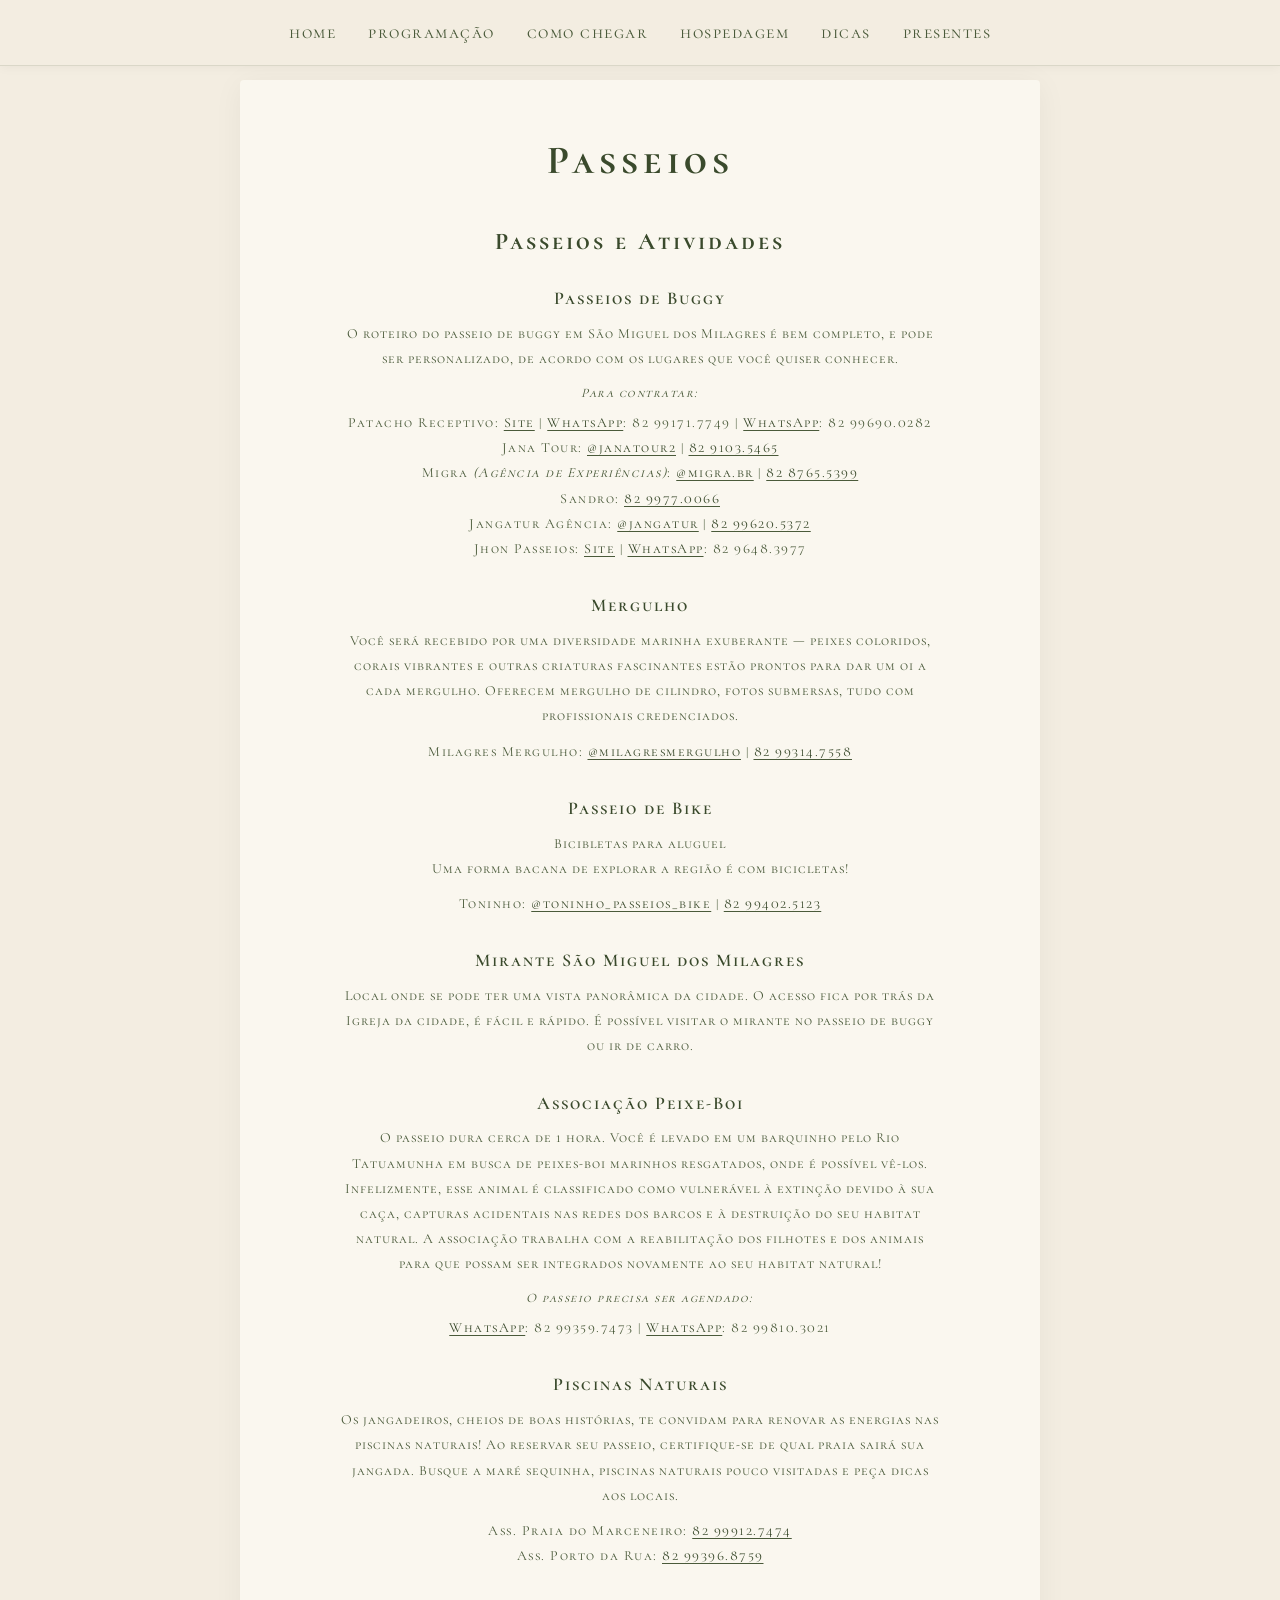
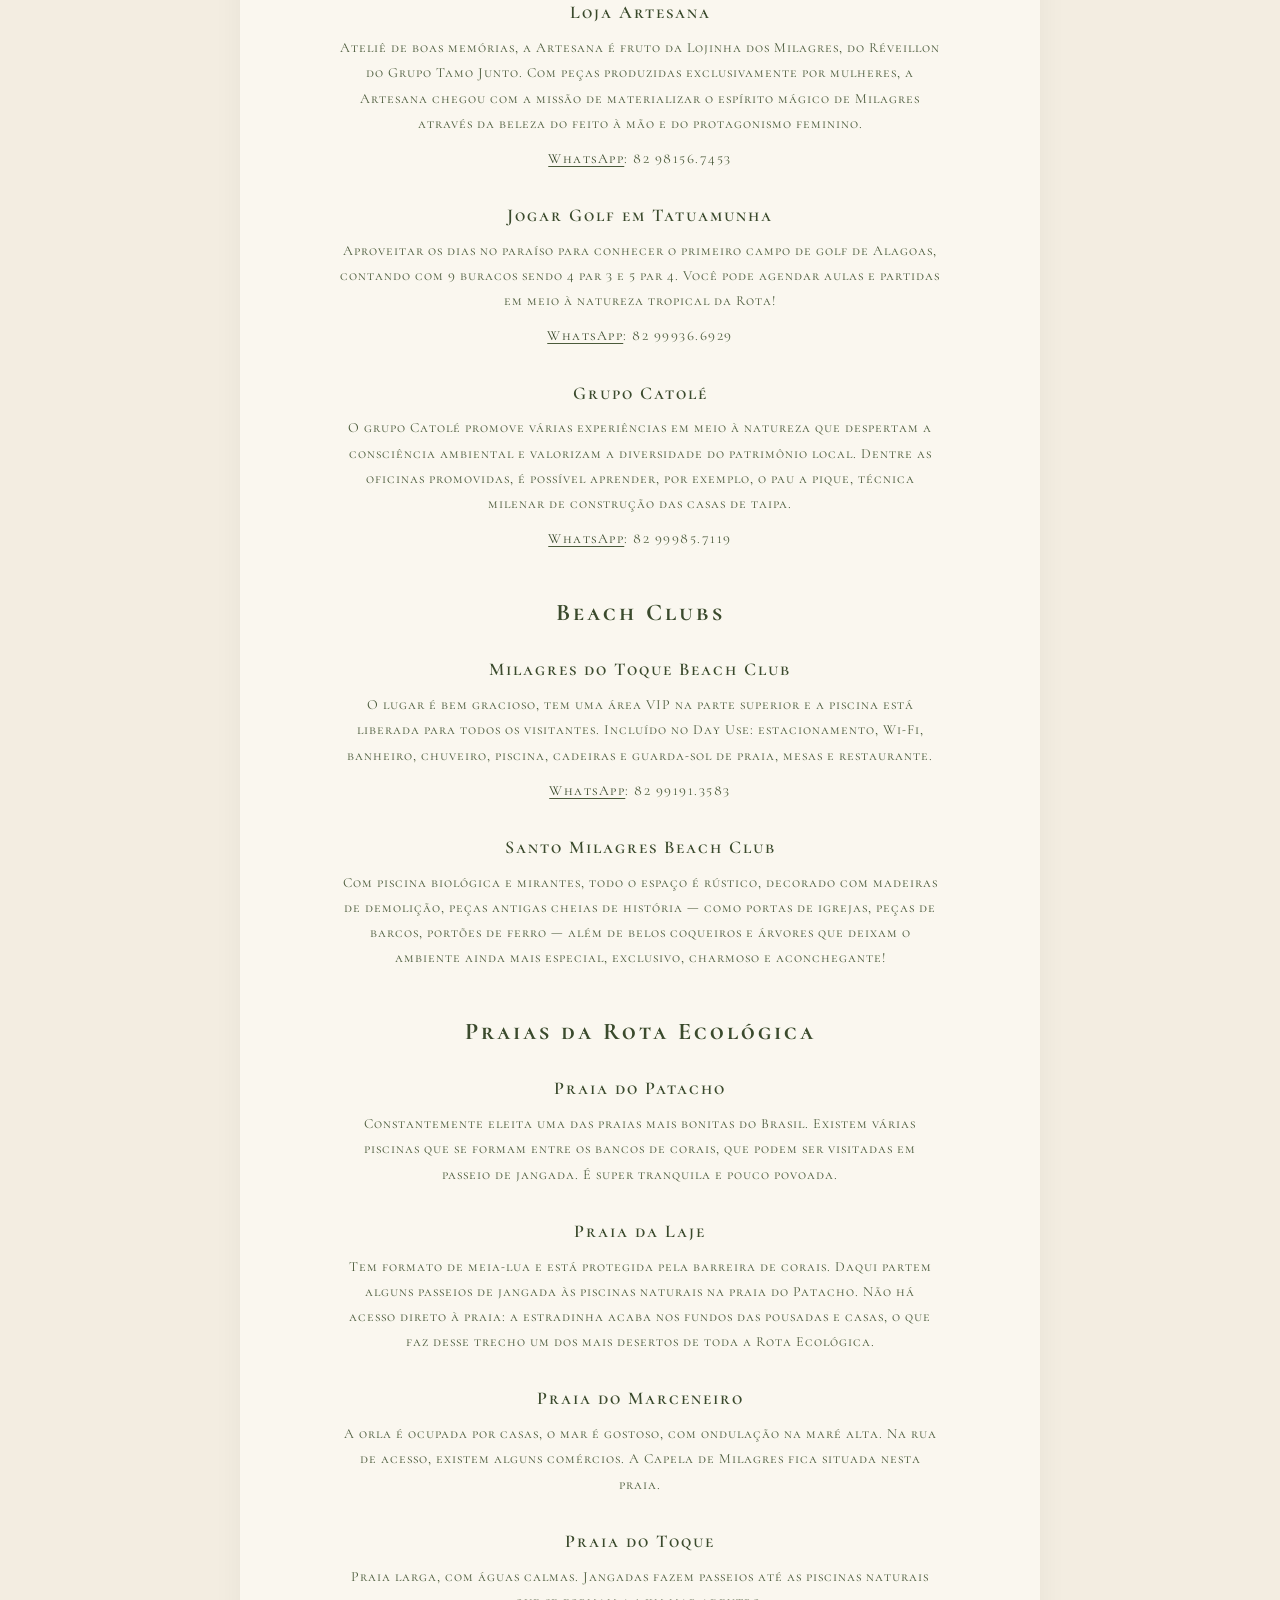
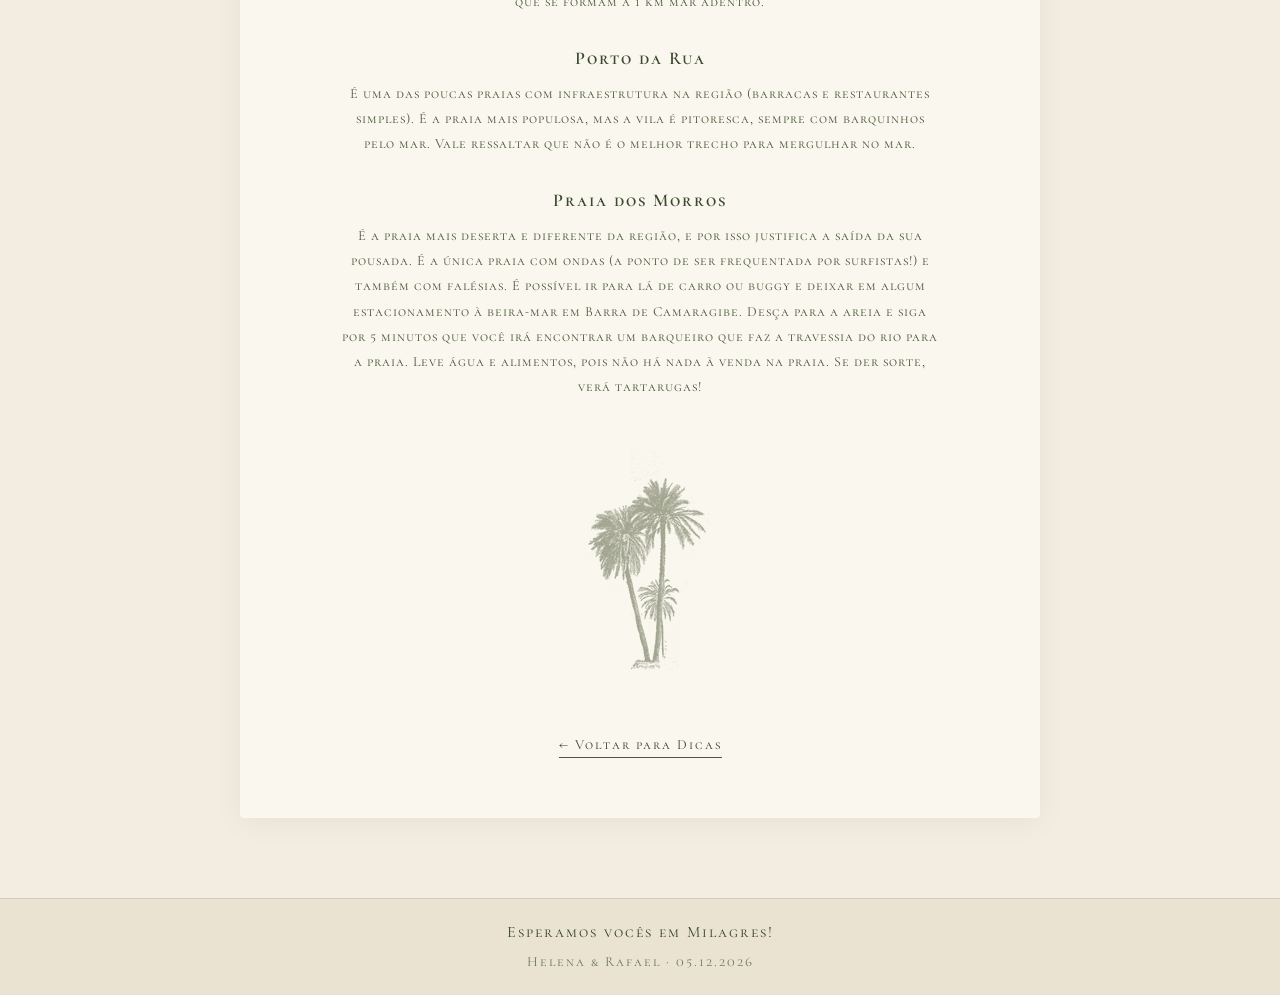
<file: passeios.html>
<!DOCTYPE html>
<html lang="pt-BR">
<head>
    <meta charset="UTF-8">
    <meta name="viewport" content="width=device-width, initial-scale=1.0">
    <title>H&R - Passeios</title>

    <!-- Google Fonts (mesmo do index.html) -->
    <link rel="preconnect" href="https://fonts.googleapis.com">
    <link rel="preconnect" href="https://fonts.gstatic.com" crossorigin>
    <link href="https://fonts.googleapis.com/css2?family=Cormorant+Garamond:ital,wght@0,300;0,400;0,500;0,600;0,700;1,300;1,400&family=Cormorant+SC:wght@300;400;500;600;700&family=Italianno&display=swap" rel="stylesheet">

    <!-- Mesmo CSS da página principal -->
    <link rel="stylesheet" href="styles.css">
</head>
<body>

    <!-- ============ NAVBAR (igual ao index) ============ -->
    <nav class="navbar">
        <ul>
            <li><a href="index.html#home">Home</a></li>
            <li><a href="index.html#programacao">Programação</a></li>
            <li><a href="index.html#como-chegar">Como Chegar</a></li>
            <li><a href="index.html#hospedagem">Hospedagem</a></li>
            <li><a href="index.html#dicas">Dicas</a></li>
            <li><a href="index.html#presentes">Presentes</a></li>
        </ul>
    </nav>

    <!-- ============ CONTEÚDO ============ -->
    <section class="pagina-interna">
        <div class="pagina-interna-container">

            <h2 class="section-title">Passeios</h2>

            <div class="pagina-interna-conteudo">
                                <!-- ============ PASSEIOS E ATIVIDADES ============ -->
                <h3 class="cidade-titulo">Passeios e Atividades</h3>

                <div class="salao-item">
                    <p class="salao-nome">Passeios de Buggy</p>
                    <p class="salao-descricao">O roteiro do passeio de buggy em São Miguel dos Milagres é bem completo, e pode ser personalizado, de acordo com os lugares que você quiser conhecer.</p>
                    <p class="salao-subnome">Para contratar:</p>
                    <p class="salao-contato">
                        Patacho Receptivo:
                        <a href="http://www.patachoreceptivo.com.br" target="_blank" rel="noopener noreferrer">Site</a>
                        |
                        <a href="http://wa.me/558299171774" target="_blank" rel="noopener noreferrer">WhatsApp</a>: 82 99171.7749
                        |
                        <a href="http://wa.me/558299690028" target="_blank" rel="noopener noreferrer">WhatsApp</a>: 82 99690.0282
                    </p>
                    <p class="salao-contato">
                        Jana Tour:
                        <a href="https://www.instagram.com/janatour2" target="_blank" rel="noopener noreferrer">@janatour2</a>
                        |
                        <a href="http://wa.me/558291035465" target="_blank" rel="noopener noreferrer">82 9103.5465</a>
                    </p>
                    <p class="salao-contato">
                        Migra <span class="obs">(Agência de Experiências)</span>:
                        <a href="https://www.instagram.com/migra.br" target="_blank" rel="noopener noreferrer">@migra.br</a>
                        |
                        <a href="http://wa.me/558287655399" target="_blank" rel="noopener noreferrer">82 8765.5399</a>
                    </p>
                    <p class="salao-contato">
                        Sandro:
                        <a href="http://wa.me/558299770066" target="_blank" rel="noopener noreferrer">82 9977.0066</a>
                    </p>
                    <p class="salao-contato">
                        Jangatur Agência:
                        <a href="https://www.instagram.com/jangatur" target="_blank" rel="noopener noreferrer">@jangatur</a>
                        |
                        <a href="http://wa.me/558299620537" target="_blank" rel="noopener noreferrer">82 99620.5372</a>
                    </p>
                    <p class="salao-contato">
                        Jhon Passeios:
                        <a href="http://www.jhonpasseiosmilagres.com.br" target="_blank" rel="noopener noreferrer">Site</a>
                        |
                        <a href="http://wa.me/558296483977" target="_blank" rel="noopener noreferrer">WhatsApp</a>: 82 9648.3977
                    </p>  
                </div>

                <div class="salao-item">
                    <p class="salao-nome">Mergulho</p>
                    <p class="salao-descricao">Você será recebido por uma diversidade marinha exuberante — peixes coloridos, corais vibrantes e outras criaturas fascinantes estão prontos para dar um oi a cada mergulho. Oferecem mergulho de cilindro, fotos submersas, tudo com profissionais credenciados.</p>
                    <p class="salao-contato">
                        Milagres Mergulho:
                        <a href="https://www.instagram.com/milagresmergulho" target="_blank" rel="noopener noreferrer">@milagresmergulho</a>
                        |
                        <a href="http://wa.me/558299314755" target="_blank" rel="noopener noreferrer">82 99314.7558</a>
                    </p>
                </div>

                <div class="salao-item">
                    <p class="salao-nome">Passeio de Bike
                    <p class="salao-descricao">Bicibletas para aluguel </br> Uma forma bacana de explorar a região é com bicicletas!</p>
                    <p class="salao-contato">
                        Toninho:
                        <a href="https://www.instagram.com/toninho_passeios_bike" target="_blank" rel="noopener noreferrer">@toninho_passeios_bike</a>
                        |
                        <a href="http://wa.me/558299402512" target="_blank" rel="noopener noreferrer">82 99402.5123</a>
                    </p>
                </div>

                <div class="salao-item">
                    <p class="salao-nome">Mirante São Miguel dos Milagres</p>
                    <p class="salao-descricao">Local onde se pode ter uma vista panorâmica da cidade. O acesso fica por trás da Igreja da cidade, é fácil e rápido. É possível visitar o mirante no passeio de buggy ou ir de carro.</p>
                </div>

                <div class="salao-item">
                    <p class="salao-nome">Associação Peixe-Boi</p>
                    <p class="salao-descricao">O passeio dura cerca de 1 hora. Você é levado em um barquinho pelo Rio Tatuamunha em busca de peixes-boi marinhos resgatados, onde é possível vê-los. Infelizmente, esse animal é classificado como vulnerável à extinção devido à sua caça, capturas acidentais nas redes dos barcos e à destruição do seu habitat natural. A associação trabalha com a reabilitação dos filhotes e dos animais para que possam ser integrados novamente ao seu habitat natural!</p>
                    <p class="salao-subnome">O passeio precisa ser agendado:</p>
                    <p class="salao-contato">
                        <a href="http://wa.me/558299359747" target="_blank" rel="noopener noreferrer">WhatsApp</a>: 82 99359.7473
                        |
                        <a href="http://wa.me/558299810302" target="_blank" rel="noopener noreferrer">WhatsApp</a>: 82 99810.3021
                    </p>
                </div>

                <div class="salao-item">
                    <p class="salao-nome">Piscinas Naturais</p>
                    <p class="salao-descricao">Os jangadeiros, cheios de boas histórias, te convidam para renovar as energias nas piscinas naturais! Ao reservar seu passeio, certifique-se de qual praia sairá sua jangada. Busque a maré sequinha, piscinas naturais pouco visitadas e peça dicas aos locais.</p>
                    <p class="salao-contato">
                        Ass. Praia do Marceneiro:
                        <a href="http://wa.me/558299912747" target="_blank" rel="noopener noreferrer">82 99912.7474</a>
                    </p>
                    <p class="salao-contato">
                        Ass. Porto da Rua:
                        <a href="http://wa.me/558299396875" target="_blank" rel="noopener noreferrer">82 99396.8759</a>
                    </p>
                </div>

                <div class="salao-item">
                    <p class="salao-nome">Loja Artesana</p>
                    <p class="salao-descricao">Ateliê de boas memórias, a Artesana é fruto da Lojinha dos Milagres, do Réveillon do Grupo Tamo Junto. Com peças produzidas exclusivamente por mulheres, a Artesana chegou com a missão de materializar o espírito mágico de Milagres através da beleza do feito à mão e do protagonismo feminino.</p>
                    <p class="salao-contato">
                        <a href="http://wa.me/558298156745" target="_blank" rel="noopener noreferrer">WhatsApp</a>: 82 98156.7453
                    </p>
                </div>

                <div class="salao-item">
                    <p class="salao-nome">Jogar Golf em Tatuamunha</p>
                    <p class="salao-descricao">Aproveitar os dias no paraíso para conhecer o primeiro campo de golf de Alagoas, contando com 9 buracos sendo 4 par 3 e 5 par 4. Você pode agendar aulas e partidas em meio à natureza tropical da Rota!</p>
                    <p class="salao-contato">
                        <a href="http://wa.me/558299936692" target="_blank" rel="noopener noreferrer">WhatsApp</a>: 82 99936.6929
                    </p>
                </div>

                <div class="salao-item">
                    <p class="salao-nome">Grupo Catolé</p>
                    <p class="salao-descricao">O grupo Catolé promove várias experiências em meio à natureza que despertam a consciência ambiental e valorizam a diversidade do patrimônio local. Dentre as oficinas promovidas, é possível aprender, por exemplo, o pau a pique, técnica milenar de construção das casas de taipa.</p>
                    <p class="salao-contato">
                        <a href="http://wa.me/558299985711" target="_blank" rel="noopener noreferrer">WhatsApp</a>: 82 99985.7119
                    </p>
                </div>

                <!-- ============ BEACH CLUBS ============ -->
                <h3 class="cidade-titulo">Beach Clubs</h3>

                <div class="salao-item">
                    <p class="salao-nome">Milagres do Toque Beach Club</p>
                    <p class="salao-descricao">O lugar é bem gracioso, tem uma área VIP na parte superior e a piscina está liberada para todos os visitantes. Incluído no Day Use: estacionamento, Wi-Fi, banheiro, chuveiro, piscina, cadeiras e guarda-sol de praia, mesas e restaurante.</p>
                    <p class="salao-contato">
                        <a href="http://wa.me/558299191358" target="_blank" rel="noopener noreferrer">WhatsApp</a>: 82 99191.3583
                    </p>
                </div>

                <div class="salao-item">
                    <p class="salao-nome">Santo Milagres Beach Club</p>
                    <p class="salao-descricao">Com piscina biológica e mirantes, todo o espaço é rústico, decorado com madeiras de demolição, peças antigas cheias de história — como portas de igrejas, peças de barcos, portões de ferro — além de belos coqueiros e árvores que deixam o ambiente ainda mais especial, exclusivo, charmoso e aconchegante!</p>
                </div>

                <!-- ============ PRAIAS DA ROTA ECOLÓGICA ============ -->
                <h3 class="cidade-titulo">Praias da Rota Ecológica</h3>

                <div class="salao-item">
                    <p class="salao-nome">Praia do Patacho</p>
                    <p class="salao-descricao">Constantemente eleita uma das praias mais bonitas do Brasil. Existem várias piscinas que se formam entre os bancos de corais, que podem ser visitadas em passeio de jangada. É super tranquila e pouco povoada.</p>
                </div>

                <div class="salao-item">
                    <p class="salao-nome">Praia da Laje</p>
                    <p class="salao-descricao">Tem formato de meia-lua e está protegida pela barreira de corais. Daqui partem alguns passeios de jangada às piscinas naturais na praia do Patacho. Não há acesso direto à praia: a estradinha acaba nos fundos das pousadas e casas, o que faz desse trecho um dos mais desertos de toda a Rota Ecológica.</p>
                </div>

                <div class="salao-item">
                    <p class="salao-nome">Praia do Marceneiro</p>
                    <p class="salao-descricao">A orla é ocupada por casas, o mar é gostoso, com ondulação na maré alta. Na rua de acesso, existem alguns comércios. A Capela de Milagres fica situada nesta praia.</p>
                </div>

                <div class="salao-item">
                    <p class="salao-nome">Praia do Toque</p>
                    <p class="salao-descricao">Praia larga, com águas calmas. Jangadas fazem passeios até as piscinas naturais que se formam a 1 km mar adentro.</p>
                </div>

                <div class="salao-item">
                    <p class="salao-nome">Porto da Rua</p>
                    <p class="salao-descricao">É uma das poucas praias com infraestrutura na região (barracas e restaurantes simples). É a praia mais populosa, mas a vila é pitoresca, sempre com barquinhos pelo mar. Vale ressaltar que não é o melhor trecho para mergulhar no mar.</p>
                </div>

                <div class="salao-item">
                    <p class="salao-nome">Praia dos Morros</p>
                    <p class="salao-descricao">É a praia mais deserta e diferente da região, e por isso justifica a saída da sua pousada. É a única praia com ondas (a ponto de ser frequentada por surfistas!) e também com falésias. É possível ir para lá de carro ou buggy e deixar em algum estacionamento à beira-mar em Barra de Camaragibe. Desça para a areia e siga por 5 minutos que você irá encontrar um barqueiro que faz a travessia do rio para a praia. Leve água e alimentos, pois não há nada à venda na praia. Se der sorte, verá tartarugas!</p>
                </div>
            
            </div>  <!-- fim do .pagina-interna-conteudo -->

                <!-- Imagem decorativa no final -->
                <div class="pagina-interna-imagem-final">
                    <img src="img\coqueiros.avif" alt="Coqueiro">
                </div>

                <!-- Botão para voltar -->
                <div class="voltar-link">
                    <a href="index.html#dicas">← Voltar para Dicas</a>
                </div>
        
            </div>
        </div>
    </section>

    <!-- ============ FOOTER ============ -->
    <footer class="footer-fim">
    <p>Esperamos vocês em Milagres!</p>
    <p class="footer-credito">Helena & Rafael · 05.12.2026</p>
    </footer>

</body>
</html>
</file>
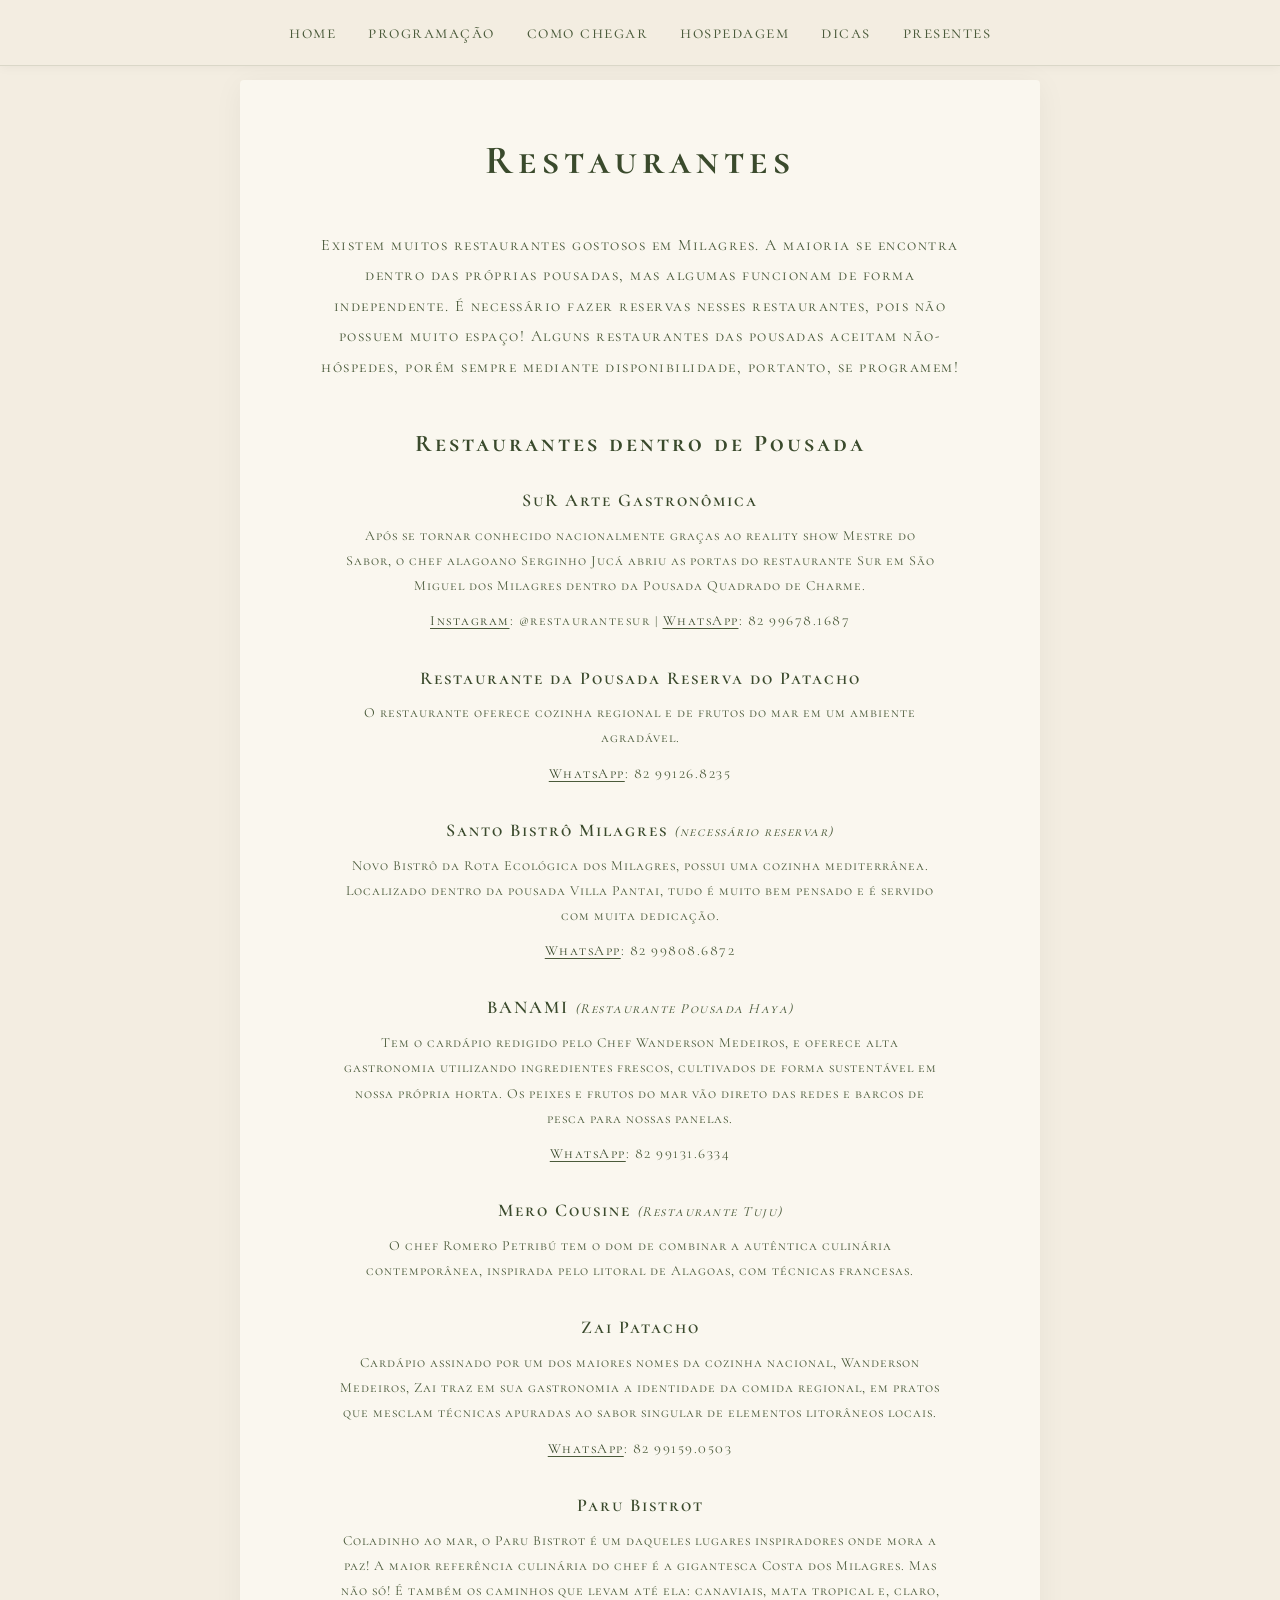
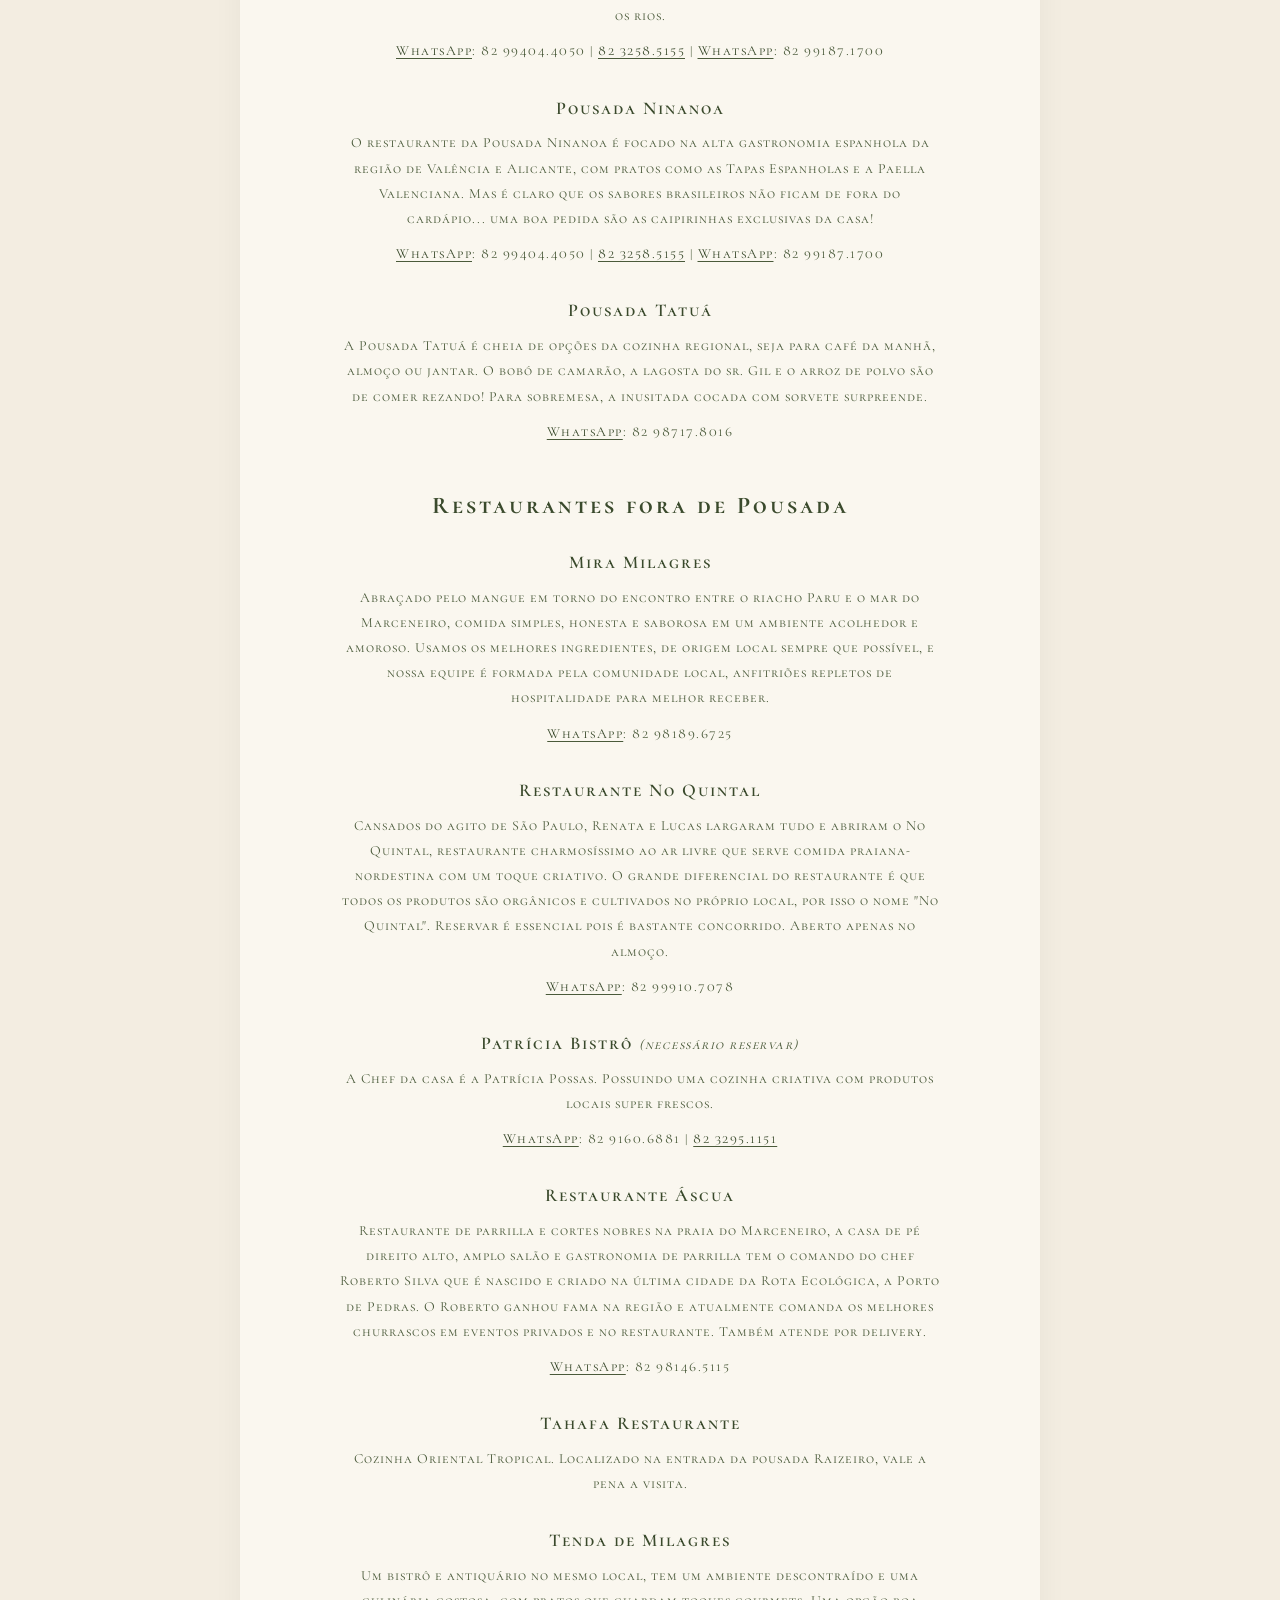
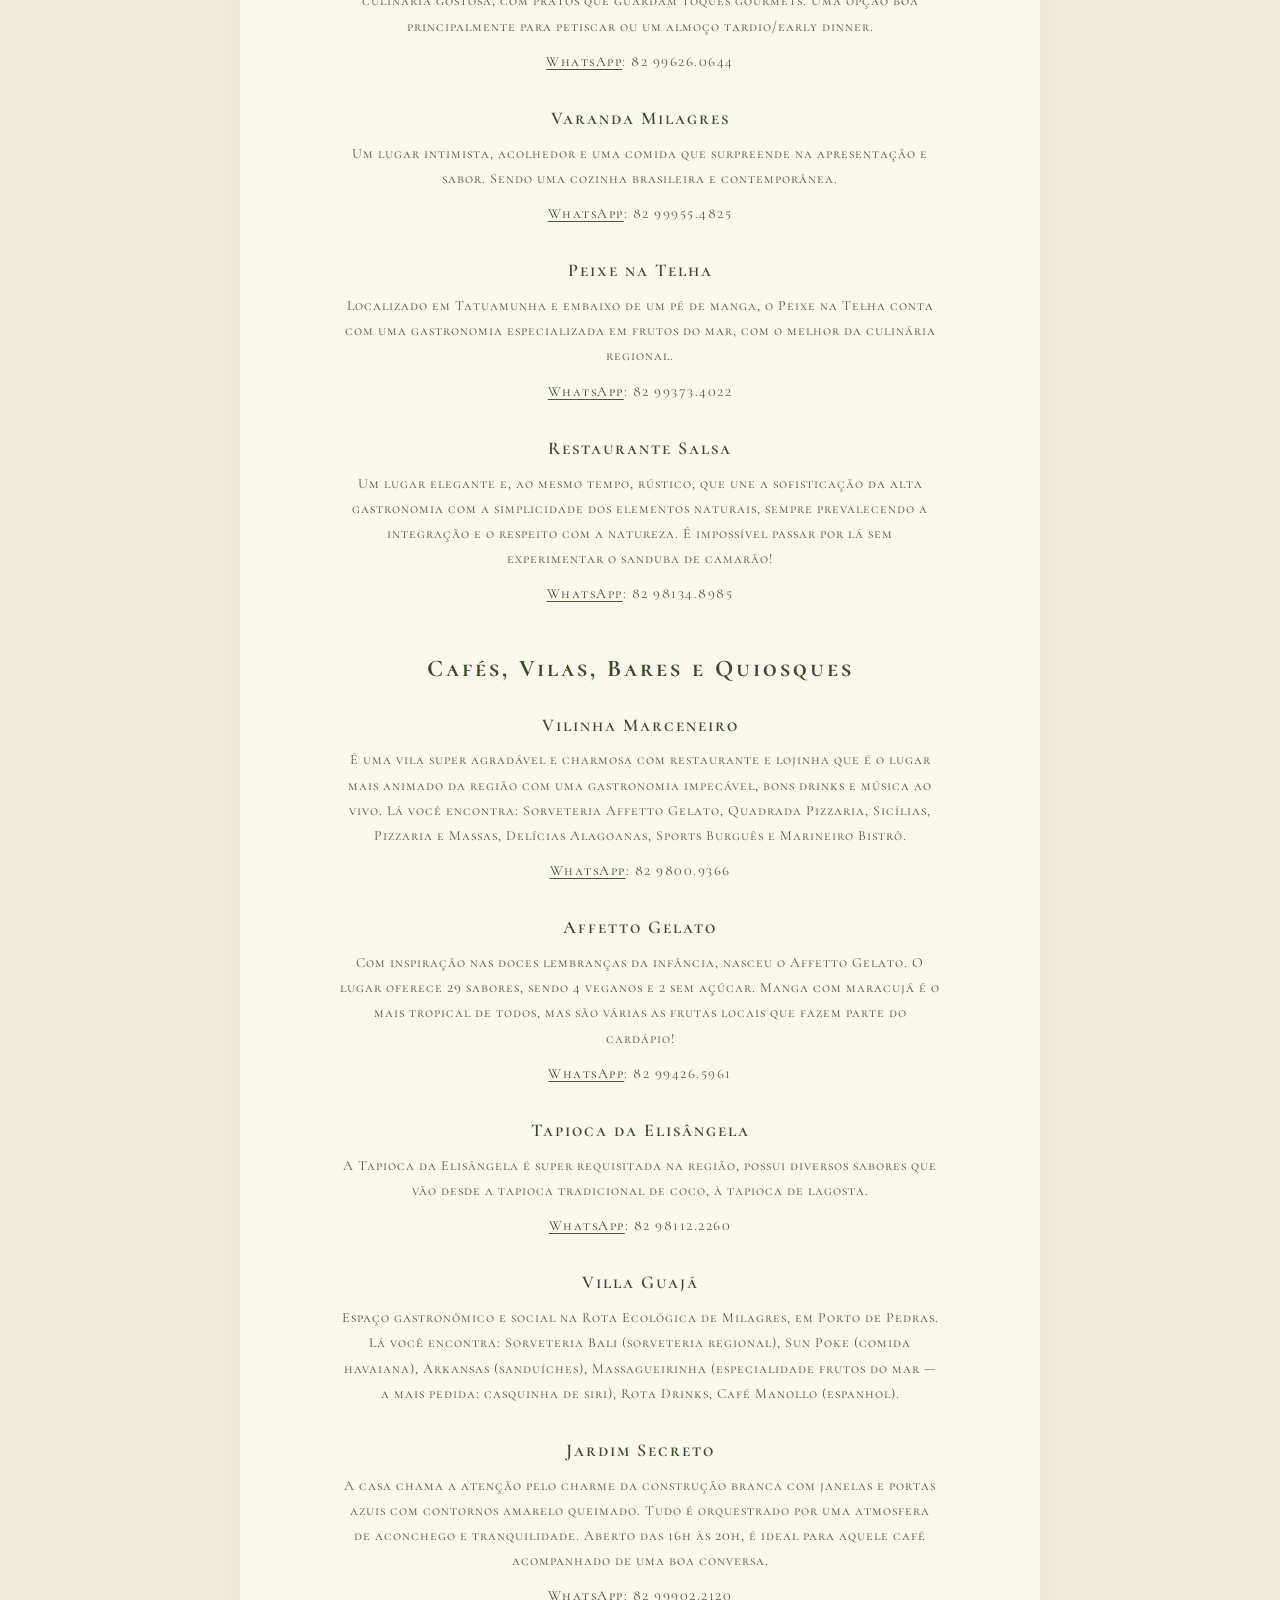
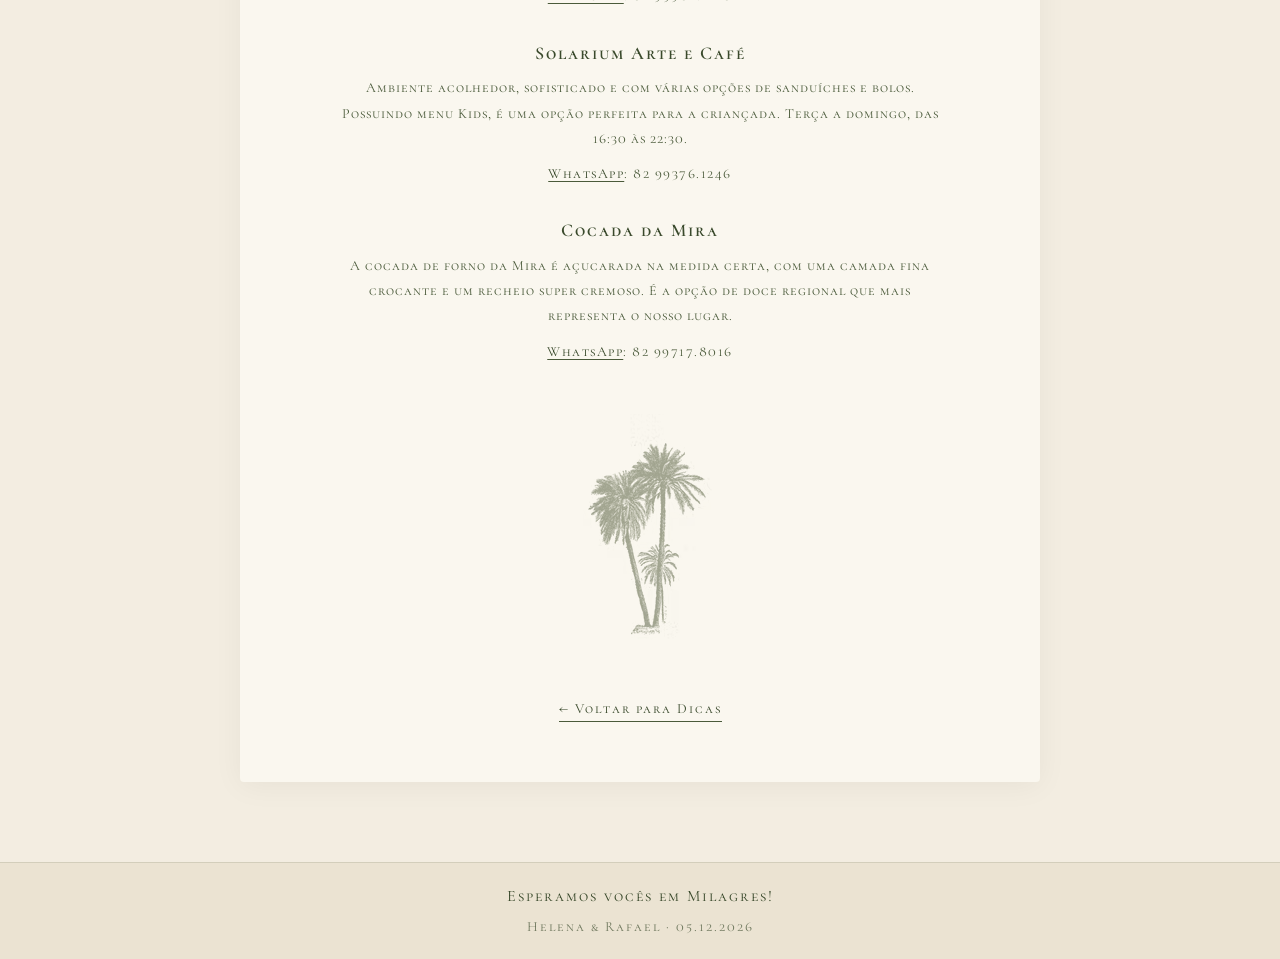
<file: restaurantes.html>
<!DOCTYPE html>
<html lang="pt-BR">
<head>
    <meta charset="UTF-8">
    <meta name="viewport" content="width=device-width, initial-scale=1.0">
    <title>H&R - Restaurantes</title>

    <!-- Google Fonts (mesmo do index.html) -->
    <link rel="preconnect" href="https://fonts.googleapis.com">
    <link rel="preconnect" href="https://fonts.gstatic.com" crossorigin>
    <link href="https://fonts.googleapis.com/css2?family=Cormorant+Garamond:ital,wght@0,300;0,400;0,500;0,600;0,700;1,300;1,400&family=Cormorant+SC:wght@300;400;500;600;700&family=Italianno&display=swap" rel="stylesheet">

    <!-- Mesmo CSS da página principal -->
    <link rel="stylesheet" href="styles.css">
</head>
<body>

    <!-- ============ NAVBAR (igual ao index) ============ -->
    <nav class="navbar">
        <ul>
            <li><a href="index.html#home">Home</a></li>
            <li><a href="index.html#programacao">Programação</a></li>
            <li><a href="index.html#como-chegar">Como Chegar</a></li>
            <li><a href="index.html#hospedagem">Hospedagem</a></li>
            <li><a href="index.html#dicas">Dicas</a></li>
            <li><a href="index.html#presentes">Presentes</a></li>
        </ul>
    </nav>

    <!-- ============ CONTEÚDO ============ -->
    <section class="pagina-interna">
        <div class="pagina-interna-container">

            <h2 class="section-title">Restaurantes</h2>

            <div class="pagina-interna-conteudo">
                <!-- Introdução -->
                <p class="intro-texto">
                    Existem muitos restaurantes gostosos em Milagres. A maioria se encontra dentro das próprias pousadas, mas algumas funcionam de forma independente. É necessário fazer reservas nesses restaurantes, pois não possuem muito espaço! Alguns restaurantes das pousadas aceitam não-hóspedes, porém sempre mediante disponibilidade, portanto, se programem!
                </p>

                <!-- ============ DENTRO DE POUSADA ============ -->
                <h3 class="cidade-titulo">Restaurantes dentro de Pousada</h3>

                <div class="salao-item">
                    <p class="salao-nome">SuR Arte Gastronômica</p>
                    <p class="salao-descricao">Após se tornar conhecido nacionalmente graças ao reality show Mestre do Sabor, o chef alagoano Serginho Jucá abriu as portas do restaurante Sur em São Miguel dos Milagres dentro da Pousada Quadrado de Charme.</p>
                    <p class="salao-contato">
                        <a href="https://www.instagram.com/restaurantesur" target="_blank" rel="noopener noreferrer">Instagram</a>: @restaurantesur
                        |
                        <a href="http://wa.me/558296781687" target="_blank" rel="noopener noreferrer">WhatsApp</a>: 82 99678.1687
                    </p>
                </div>

                <div class="salao-item">
                    <p class="salao-nome">Restaurante da Pousada Reserva do Patacho</p>
                    <p class="salao-descricao">O restaurante oferece cozinha regional e de frutos do mar em um ambiente agradável.</p>
                    <p class="salao-contato">
                        <a href="http://wa.me/558291268235" target="_blank" rel="noopener noreferrer">WhatsApp</a>: 82 99126.8235
                    </p>
                </div>

                <div class="salao-item">
                    <p class="salao-nome">Santo Bistrô Milagres <span class="obs">(necessário reservar)</span></p>
                    <p class="salao-descricao">Novo Bistrô da Rota Ecológica dos Milagres, possui uma cozinha mediterrânea. Localizado dentro da pousada Villa Pantai, tudo é muito bem pensado e é servido com muita dedicação.</p>
                    <p class="salao-contato">
                        <a href="http://wa.me/558298086872" target="_blank" rel="noopener noreferrer">WhatsApp</a>: 82 99808.6872
                    </p>
                </div>

                <div class="salao-item">
                    <p class="salao-nome">BANAMI <span class="obs">(Restaurante Pousada Haya)</span></p>
                    <p class="salao-descricao">Tem o cardápio redigido pelo Chef Wanderson Medeiros, e oferece alta gastronomia utilizando ingredientes frescos, cultivados de forma sustentável em nossa própria horta. Os peixes e frutos do mar vão direto das redes e barcos de pesca para nossas panelas.</p>
                    <p class="salao-contato">
                        <a href="http://wa.me/558291316334" target="_blank" rel="noopener noreferrer">WhatsApp</a>: 82 99131.6334
                    </p>
                </div>

                <div class="salao-item">
                    <p class="salao-nome">Mero Cousine <span class="obs">(Restaurante Tuju)</span></p>
                    <p class="salao-descricao">O chef Romero Petribú tem o dom de combinar a autêntica culinária contemporânea, inspirada pelo litoral de Alagoas, com técnicas francesas.</p>
                </div>

                <div class="salao-item">
                    <p class="salao-nome">Zai Patacho</p>
                    <p class="salao-descricao">Cardápio assinado por um dos maiores nomes da cozinha nacional, Wanderson Medeiros, Zai traz em sua gastronomia a identidade da comida regional, em pratos que mesclam técnicas apuradas ao sabor singular de elementos litorâneos locais.</p>
                    <p class="salao-contato">
                        <a href="http://wa.me/558291590503" target="_blank" rel="noopener noreferrer">WhatsApp</a>: 82 99159.0503
                    </p>
                </div>

                <div class="salao-item">
                    <p class="salao-nome">Paru Bistrot</p>
                    <p class="salao-descricao">Coladinho ao mar, o Paru Bistrot é um daqueles lugares inspiradores onde mora a paz! A maior referência culinária do chef é a gigantesca Costa dos Milagres. Mas não só! É também os caminhos que levam até ela: canaviais, mata tropical e, claro, os rios.</p>
                    <p class="salao-contato">
                        <a href="http://wa.me/558294044050" target="_blank" rel="noopener noreferrer">WhatsApp</a>: 82 99404.4050
                        |
                        <a href="tel:+558232585155">82 3258.5155</a>
                        |
                        <a href="http://wa.me/558291871700" target="_blank" rel="noopener noreferrer">WhatsApp</a>: 82 99187.1700
                    </p>
                </div>

                <div class="salao-item">
                    <p class="salao-nome">Pousada Ninanoa</p>
                    <p class="salao-descricao">O restaurante da Pousada Ninanoa é focado na alta gastronomia espanhola da região de Valência e Alicante, com pratos como as Tapas Espanholas e a Paella Valenciana. Mas é claro que os sabores brasileiros não ficam de fora do cardápio... uma boa pedida são as caipirinhas exclusivas da casa!</p>
                    <p class="salao-contato">
                        <a href="http://wa.me/558294044050" target="_blank" rel="noopener noreferrer">WhatsApp</a>: 82 99404.4050
                        |
                        <a href="tel:+558232585155">82 3258.5155</a>
                        |
                        <a href="http://wa.me/558291871700" target="_blank" rel="noopener noreferrer">WhatsApp</a>: 82 99187.1700
                    </p>
                </div>

                <div class="salao-item">
                    <p class="salao-nome">Pousada Tatuá</p>
                    <p class="salao-descricao">A Pousada Tatuá é cheia de opções da cozinha regional, seja para café da manhã, almoço ou jantar. O bobó de camarão, a lagosta do sr. Gil e o arroz de polvo são de comer rezando! Para sobremesa, a inusitada cocada com sorvete surpreende.</p>
                    <p class="salao-contato">
                        <a href="http://wa.me/558298717801" target="_blank" rel="noopener noreferrer">WhatsApp</a>: 82 98717.8016
                    </p>
                </div>

                <!-- ============ FORA DE POUSADA ============ -->
                <h3 class="cidade-titulo">Restaurantes fora de Pousada</h3>

                <div class="salao-item">
                    <p class="salao-nome">Mira Milagres</p>
                    <p class="salao-descricao">Abraçado pelo mangue em torno do encontro entre o riacho Paru e o mar do Marceneiro, comida simples, honesta e saborosa em um ambiente acolhedor e amoroso. Usamos os melhores ingredientes, de origem local sempre que possível, e nossa equipe é formada pela comunidade local, anfitriões repletos de hospitalidade para melhor receber.</p>
                    <p class="salao-contato">
                        <a href="http://wa.me/558298189672" target="_blank" rel="noopener noreferrer">WhatsApp</a>: 82 98189.6725
                    </p>
                </div>

                <div class="salao-item">
                    <p class="salao-nome">Restaurante No Quintal</p>
                    <p class="salao-descricao">Cansados do agito de São Paulo, Renata e Lucas largaram tudo e abriram o No Quintal, restaurante charmosíssimo ao ar livre que serve comida praiana-nordestina com um toque criativo. O grande diferencial do restaurante é que todos os produtos são orgânicos e cultivados no próprio local, por isso o nome "No Quintal". Reservar é essencial pois é bastante concorrido. Aberto apenas no almoço.</p>
                    <p class="salao-contato">
                        <a href="http://wa.me/558299107078" target="_blank" rel="noopener noreferrer">WhatsApp</a>: 82 99910.7078
                    </p>
                </div>

                <div class="salao-item">
                    <p class="salao-nome">Patrícia Bistrô <span class="obs">(necessário reservar)</span></p>
                    <p class="salao-descricao">A Chef da casa é a Patrícia Possas. Possuindo uma cozinha criativa com produtos locais super frescos.</p>
                    <p class="salao-contato">
                        <a href="http://wa.me/558291606881" target="_blank" rel="noopener noreferrer">WhatsApp</a>: 82 9160.6881
                        |
                        <a href="tel:+558232951151">82 3295.1151</a>
                    </p>
                </div>

                <div class="salao-item">
                    <p class="salao-nome">Restaurante Áscua</p>
                    <p class="salao-descricao">Restaurante de parrilla e cortes nobres na praia do Marceneiro, a casa de pé direito alto, amplo salão e gastronomia de parrilla tem o comando do chef Roberto Silva que é nascido e criado na última cidade da Rota Ecológica, a Porto de Pedras. O Roberto ganhou fama na região e atualmente comanda os melhores churrascos em eventos privados e no restaurante. Também atende por delivery.</p>
                    <p class="salao-contato">
                        <a href="http://wa.me/558298146511" target="_blank" rel="noopener noreferrer">WhatsApp</a>: 82 98146.5115
                    </p>
                </div>

                <div class="salao-item">
                    <p class="salao-nome">Tahafa Restaurante</p>
                    <p class="salao-descricao">Cozinha Oriental Tropical. Localizado na entrada da pousada Raizeiro, vale a pena a visita.</p>
                </div>

                <div class="salao-item">
                    <p class="salao-nome">Tenda de Milagres</p>
                    <p class="salao-descricao">Um bistrô e antiquário no mesmo local, tem um ambiente descontraído e uma culinária gostosa, com pratos que guardam toques gourmets. Uma opção boa principalmente para petiscar ou um almoço tardio/early dinner.</p>
                    <p class="salao-contato">
                        <a href="http://wa.me/558299626064" target="_blank" rel="noopener noreferrer">WhatsApp</a>: 82 99626.0644
                    </p>
                </div>

                <div class="salao-item">
                    <p class="salao-nome">Varanda Milagres</p>
                    <p class="salao-descricao">Um lugar intimista, acolhedor e uma comida que surpreende na apresentação e sabor. Sendo uma cozinha brasileira e contemporânea.</p>
                    <p class="salao-contato">
                        <a href="http://wa.me/558299554825" target="_blank" rel="noopener noreferrer">WhatsApp</a>: 82 99955.4825
                    </p>
                </div>

                <div class="salao-item">
                    <p class="salao-nome">Peixe na Telha</p>
                    <p class="salao-descricao">Localizado em Tatuamunha e embaixo de um pé de manga, o Peixe na Telha conta com uma gastronomia especializada em frutos do mar, com o melhor da culinária regional.</p>
                    <p class="salao-contato">
                        <a href="http://wa.me/558299373402" target="_blank" rel="noopener noreferrer">WhatsApp</a>: 82 99373.4022
                    </p>
                </div>

                <div class="salao-item">
                    <p class="salao-nome">Restaurante Salsa</p>
                    <p class="salao-descricao">Um lugar elegante e, ao mesmo tempo, rústico, que une a sofisticação da alta gastronomia com a simplicidade dos elementos naturais, sempre prevalecendo a integração e o respeito com a natureza. É impossível passar por lá sem experimentar o sanduba de camarão!</p>
                    <p class="salao-contato">
                        <a href="http://wa.me/558298134898" target="_blank" rel="noopener noreferrer">WhatsApp</a>: 82 98134.8985
                    </p>
                </div>

                <!-- ============ CAFÉS, VILAS, BARES E QUIOSQUES ============ -->
                <h3 class="cidade-titulo">Cafés, Vilas, Bares e Quiosques</h3>

                <div class="salao-item">
                    <p class="salao-nome">Vilinha Marceneiro</p>
                    <p class="salao-descricao">É uma vila super agradável e charmosa com restaurante e lojinha que é o lugar mais animado da região com uma gastronomia impecável, bons drinks e música ao vivo. Lá você encontra: Sorveteria Affetto Gelato, Quadrada Pizzaria, Sicílias, Pizzaria e Massas, Delícias Alagoanas, Sports Burguês e Marineiro Bistrô.</p>
                    <p class="salao-contato">
                        <a href="http://wa.me/558298009366" target="_blank" rel="noopener noreferrer">WhatsApp</a>: 82 9800.9366
                    </p>
                </div>

                <div class="salao-item">
                    <p class="salao-nome">Affetto Gelato</p>
                    <p class="salao-descricao">Com inspiração nas doces lembranças da infância, nasceu o Affetto Gelato. O lugar oferece 29 sabores, sendo 4 veganos e 2 sem açúcar. Manga com maracujá é o mais tropical de todos, mas são várias as frutas locais que fazem parte do cardápio!</p>
                    <p class="salao-contato">
                        <a href="http://wa.me/558299426596" target="_blank" rel="noopener noreferrer">WhatsApp</a>: 82 99426.5961
                    </p>
                </div>

                <div class="salao-item">
                    <p class="salao-nome">Tapioca da Elisângela</p>
                    <p class="salao-descricao">A Tapioca da Elisângela é super requisitada na região, possui diversos sabores que vão desde a tapioca tradicional de coco, à tapioca de lagosta.</p>
                    <p class="salao-contato">
                        <a href="http://wa.me/558298112226" target="_blank" rel="noopener noreferrer">WhatsApp</a>: 82 98112.2260
                    </p>
                </div>

                <div class="salao-item">
                    <p class="salao-nome">Villa Guajá</p>
                    <p class="salao-descricao">Espaço gastronômico e social na Rota Ecológica de Milagres, em Porto de Pedras. Lá você encontra: Sorveteria Bali (sorveteria regional), Sun Poke (comida havaiana), Arkansas (sanduíches), Massagueirinha (especialidade frutos do mar — a mais pedida: casquinha de siri), Rota Drinks, Café Manollo (espanhol).</p>
                </div>

                <div class="salao-item">
                    <p class="salao-nome">Jardim Secreto</p>
                    <p class="salao-descricao">A casa chama a atenção pelo charme da construção branca com janelas e portas azuis com contornos amarelo queimado. Tudo é orquestrado por uma atmosfera de aconchego e tranquilidade. Aberto das 16h às 20h, é ideal para aquele café acompanhado de uma boa conversa.</p>
                    <p class="salao-contato">
                        <a href="http://wa.me/558299022120" target="_blank" rel="noopener noreferrer">WhatsApp</a>: 82 99902.2120
                    </p>
                </div>

                <div class="salao-item">
                    <p class="salao-nome">Solarium Arte e Café</p>
                    <p class="salao-descricao">Ambiente acolhedor, sofisticado e com várias opções de sanduíches e bolos. Possuindo menu Kids, é uma opção perfeita para a criançada. Terça a domingo, das 16:30 às 22:30.</p>
                    <p class="salao-contato">
                        <a href="http://wa.me/558299376124" target="_blank" rel="noopener noreferrer">WhatsApp</a>: 82 99376.1246
                    </p>
                </div>

                <div class="salao-item">
                    <p class="salao-nome">Cocada da Mira</p>
                    <p class="salao-descricao">A cocada de forno da Mira é açucarada na medida certa, com uma camada fina crocante e um recheio super cremoso. É a opção de doce regional que mais representa o nosso lugar.</p>
                    <p class="salao-contato">
                        <a href="http://wa.me/558299717801" target="_blank" rel="noopener noreferrer">WhatsApp</a>: 82 99717.8016
                    </p>
                </div>

            </div>                
            
                <!-- Imagem decorativa no final -->
                <div class="pagina-interna-imagem-final">
                    <img src="img\coqueiros.avif" alt="Coqueiro">
                </div>

                <!-- Botão para voltar -->
                <div class="voltar-link">
                    <a href="index.html#dicas">← Voltar para Dicas</a>
                </div>

            </div>
        </div>
    </section>

    <!-- ============ FOOTER ============ -->
    <footer class="footer-fim">
    <p>Esperamos vocês em Milagres!</p>
    <p class="footer-credito">Helena & Rafael · 05.12.2026</p>
    </footer>

</body>
</html>
</file>
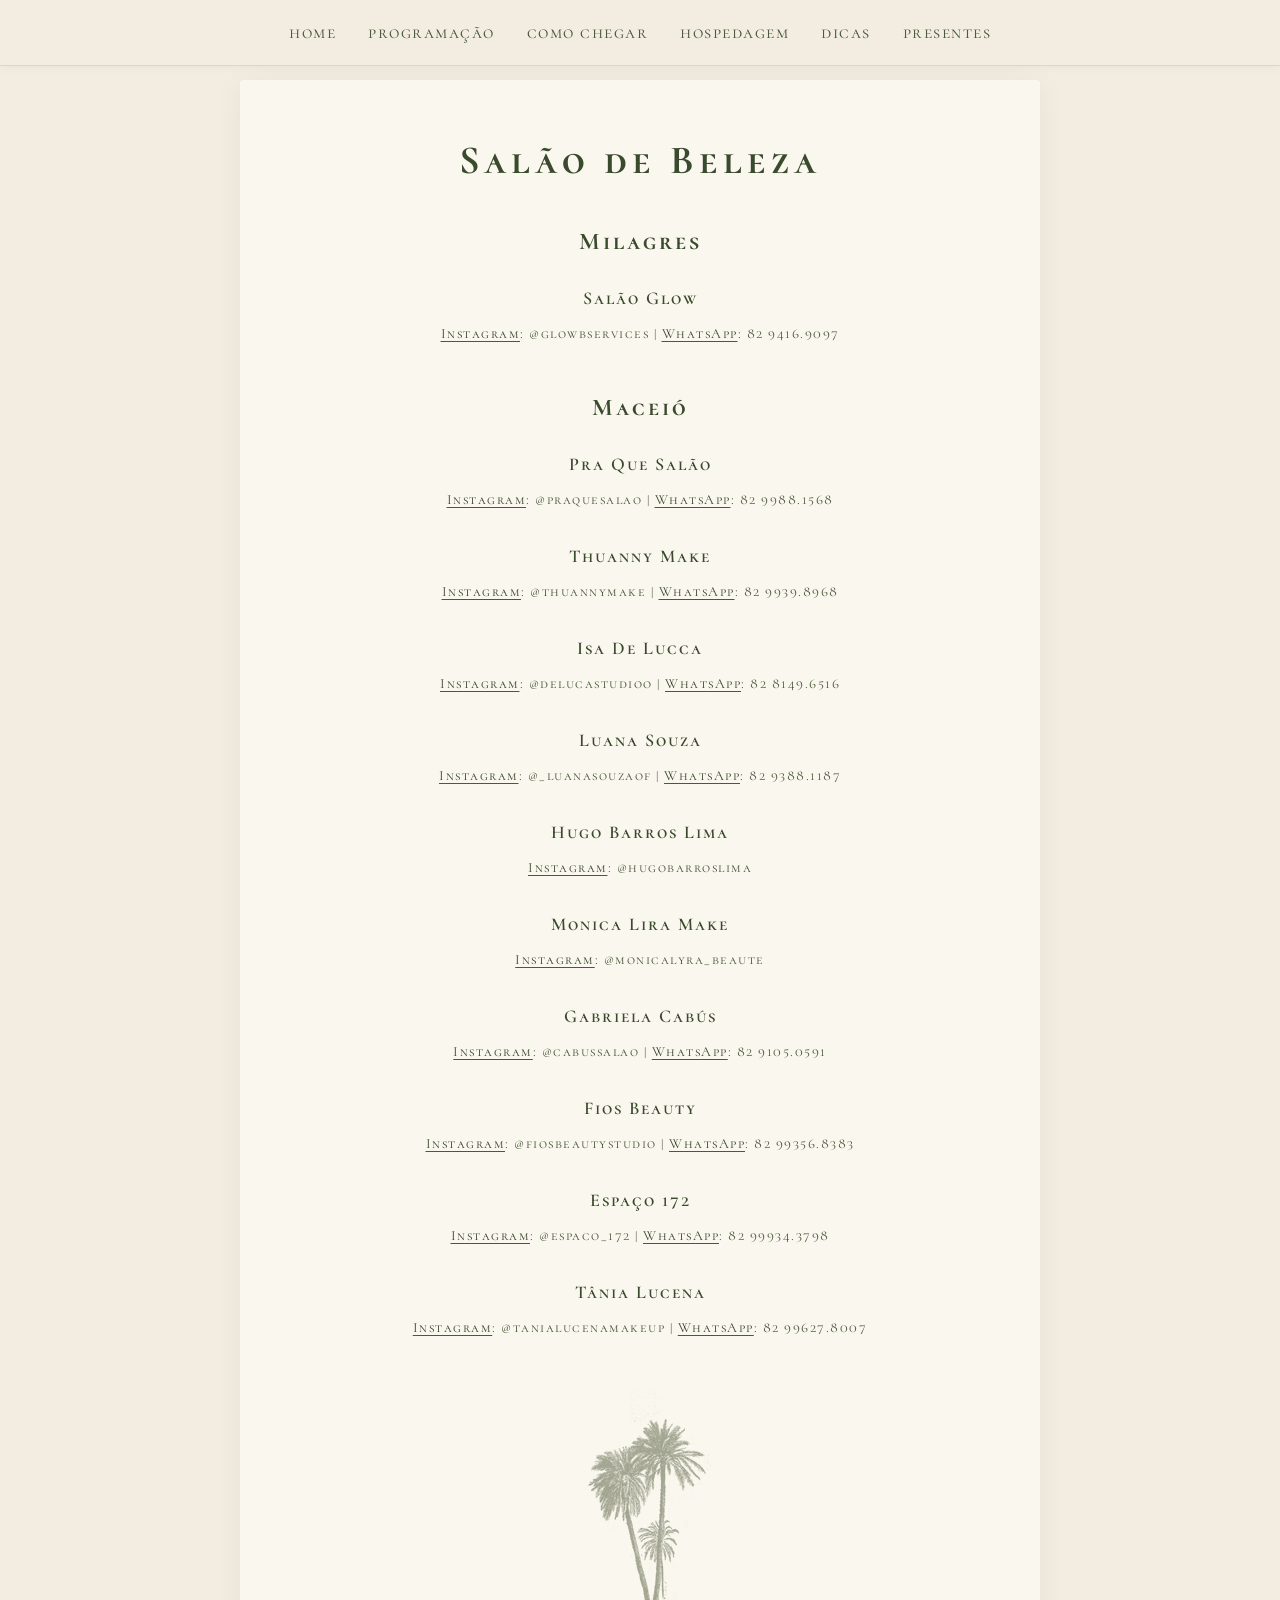
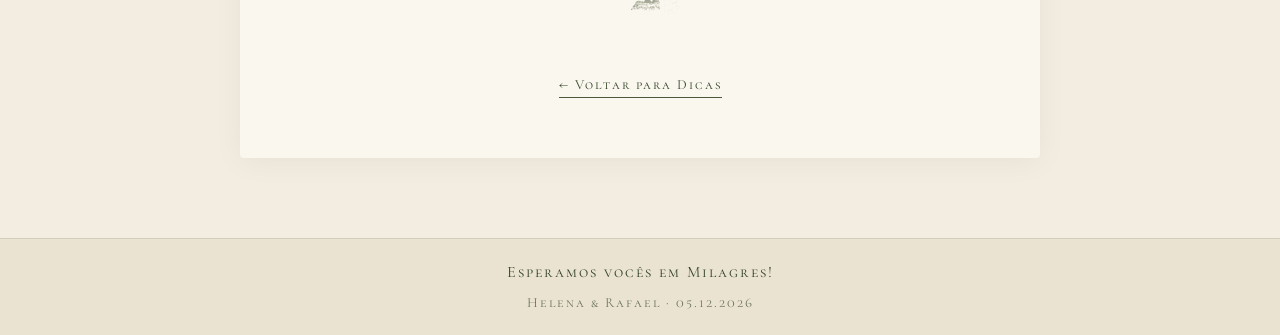
<file: salao-de-beleza.html>
<!DOCTYPE html>
<html lang="pt-BR">
<head>
    <meta charset="UTF-8">
    <meta name="viewport" content="width=device-width, initial-scale=1.0">
    <title>H&R - Salão de Beleza</title>

    <!-- Google Fonts (mesmo do index.html) -->
    <link rel="preconnect" href="https://fonts.googleapis.com">
    <link rel="preconnect" href="https://fonts.gstatic.com" crossorigin>
    <link href="https://fonts.googleapis.com/css2?family=Cormorant+Garamond:ital,wght@0,300;0,400;0,500;0,600;0,700;1,300;1,400&family=Cormorant+SC:wght@300;400;500;600;700&family=Italianno&display=swap" rel="stylesheet">

    <!-- Mesmo CSS da página principal -->
    <link rel="stylesheet" href="styles.css">
</head>
<body>

    <!-- ============ NAVBAR (igual ao index) ============ -->
    <nav class="navbar">
        <ul>
            <li><a href="index.html#home">Home</a></li>
            <li><a href="index.html#programacao">Programação</a></li>
            <li><a href="index.html#como-chegar">Como Chegar</a></li>
            <li><a href="index.html#hospedagem">Hospedagem</a></li>
            <li><a href="index.html#dicas">Dicas</a></li>
            <li><a href="index.html#presentes">Presentes</a></li>
        </ul>
    </nav>

    <!-- ============ CONTEÚDO ============ -->
    <section class="pagina-interna">
        <div class="pagina-interna-container">

            <h2 class="section-title">Salão de Beleza</h2>

            <div class="pagina-interna-conteudo">

                <!-- ============ MILAGRES ============ -->
                <h3 class="cidade-titulo">Milagres</h3>

                <div class="salao-item">
                    <p class="salao-nome">Salão Glow</p>
                    <p class="salao-contato">
                        <a href="http://www.instagram.com/glowbservices" target="_blank" rel="noopener noreferrer">Instagram</a>: @glowbservices
                        |
                        <a href="http://wa.me/558294169097" target="_blank" rel="noopener noreferrer">WhatsApp</a>: 82 9416.9097
                    </p>
                </div>

                <!-- ============ MACEIÓ ============ -->
                <h3 class="cidade-titulo">Maceió</h3>

                <div class="salao-item">
                    <p class="salao-nome">Pra Que Salão</p>
                    <p class="salao-contato">
                        <a href="http://www.instagram.com/praquesalao" target="_blank" rel="noopener noreferrer">Instagram</a>: @praquesalao
                        |
                        <a href="http://wa.me/558299881568" target="_blank" rel="noopener noreferrer">WhatsApp</a>: 82 9988.1568
                    </p>
                </div>

                <div class="salao-item">
                    <p class="salao-nome">Thuanny Make</p>
                    <p class="salao-contato">
                        <a href="http://www.instagram.com/thuannymake" target="_blank" rel="noopener noreferrer">Instagram</a>: @thuannymake
                        |
                        <a href="http://wa.me/558299398968" target="_blank" rel="noopener noreferrer">WhatsApp</a>: 82 9939.8968
                    </p>
                </div>

                <div class="salao-item">
                    <p class="salao-nome">Isa De Lucca</p>
                    <p class="salao-contato">
                        <a href="http://www.instagram.com/delucastudioo" target="_blank" rel="noopener noreferrer">Instagram</a>: @delucastudioo
                        |
                        <a href="http://wa.me/558281496516" target="_blank" rel="noopener noreferrer">WhatsApp</a>: 82 8149.6516
                    </p>
                </div>

                <div class="salao-item">
                    <p class="salao-nome">Luana Souza</p>
                    <p class="salao-contato">
                        <a href="http://www.instagram.com/_luanasouzaof" target="_blank" rel="noopener noreferrer">Instagram</a>: @_luanasouzaof
                        |
                        <a href="http://wa.me/558293881187" target="_blank" rel="noopener noreferrer">WhatsApp</a>: 82 9388.1187
                    </p>
                </div>

                <div class="salao-item">
                    <p class="salao-nome">Hugo Barros Lima</p>
                    <p class="salao-contato">
                        <a href="https://www.instagram.com/hugobarroslima/" target="_blank" rel="noopener noreferrer">Instagram</a>: @hugobarroslima
                    </p>
                </div>

                <div class="salao-item">
                    <p class="salao-nome">Monica Lira Make</p>
                    <p class="salao-contato">
                        <a href="https://www.instagram.com/monicalyra_beaute" target="_blank" rel="noopener noreferrer">Instagram</a>: @monicalyra_beaute
                    </p>
                </div>

                <div class="salao-item">
                    <p class="salao-nome">Gabriela Cabús</p>
                    <p class="salao-contato">
                        <a href="http://www.instagram.com/cabussalao" target="_blank" rel="noopener noreferrer">Instagram</a>: @cabussalao
                        |
                        <a href="http://wa.me/558291050591" target="_blank" rel="noopener noreferrer">WhatsApp</a>: 82 9105.0591
                    </p>
                </div>

                <div class="salao-item">
                    <p class="salao-nome">Fios Beauty</p>
                    <p class="salao-contato">
                        <a href="http://www.instagram.com/fiosbeautystudio" target="_blank" rel="noopener noreferrer">Instagram</a>: @fiosbeautystudio
                        |
                        <a href="http://wa.me/5582993568383" target="_blank" rel="noopener noreferrer">WhatsApp</a>: 82 99356.8383
                    </p>
                </div>

                <div class="salao-item">
                    <p class="salao-nome">Espaço 172</p>
                    <p class="salao-contato">
                        <a href="https://www.instagram.com/espaco_172/" target="_blank" rel="noopener noreferrer">Instagram</a>: @espaco_172
                        |
                        <a href="http://wa.me/558299343798" target="_blank" rel="noopener noreferrer">WhatsApp</a>: 82 99934.3798
                    </p>
                </div>

                <div class="salao-item">
                    <p class="salao-nome">Tânia Lucena</p>
                    <p class="salao-contato">
                        <a href="http://www.instagram.com/tanialucenamakeup" target="_blank" rel="noopener noreferrer">Instagram</a>: @tanialucenamakeup
                        |
                        <a href="http://wa.me/5582996278007" target="_blank" rel="noopener noreferrer">WhatsApp</a>: 82 99627.8007
                    </p>
                </div>

            
            
            </div>  <!-- fim do .pagina-interna-conteudo -->

                <!-- Imagem decorativa no final -->
                <div class="pagina-interna-imagem-final">
                    <img src="img\coqueiros.avif" alt="Coqueiro">
                </div>

                <!-- Botão para voltar -->
                <div class="voltar-link">
                    <a href="index.html#dicas">← Voltar para Dicas</a>
                </div>
        
            </div>
        </div>
    </section>

    <!-- ============ FOOTER ============ -->
    <footer class="footer-fim">
    <p>Esperamos vocês em Milagres!</p>
    <p class="footer-credito">Helena & Rafael · 05.12.2026</p>
    </footer>

</body>
</html>
</file>
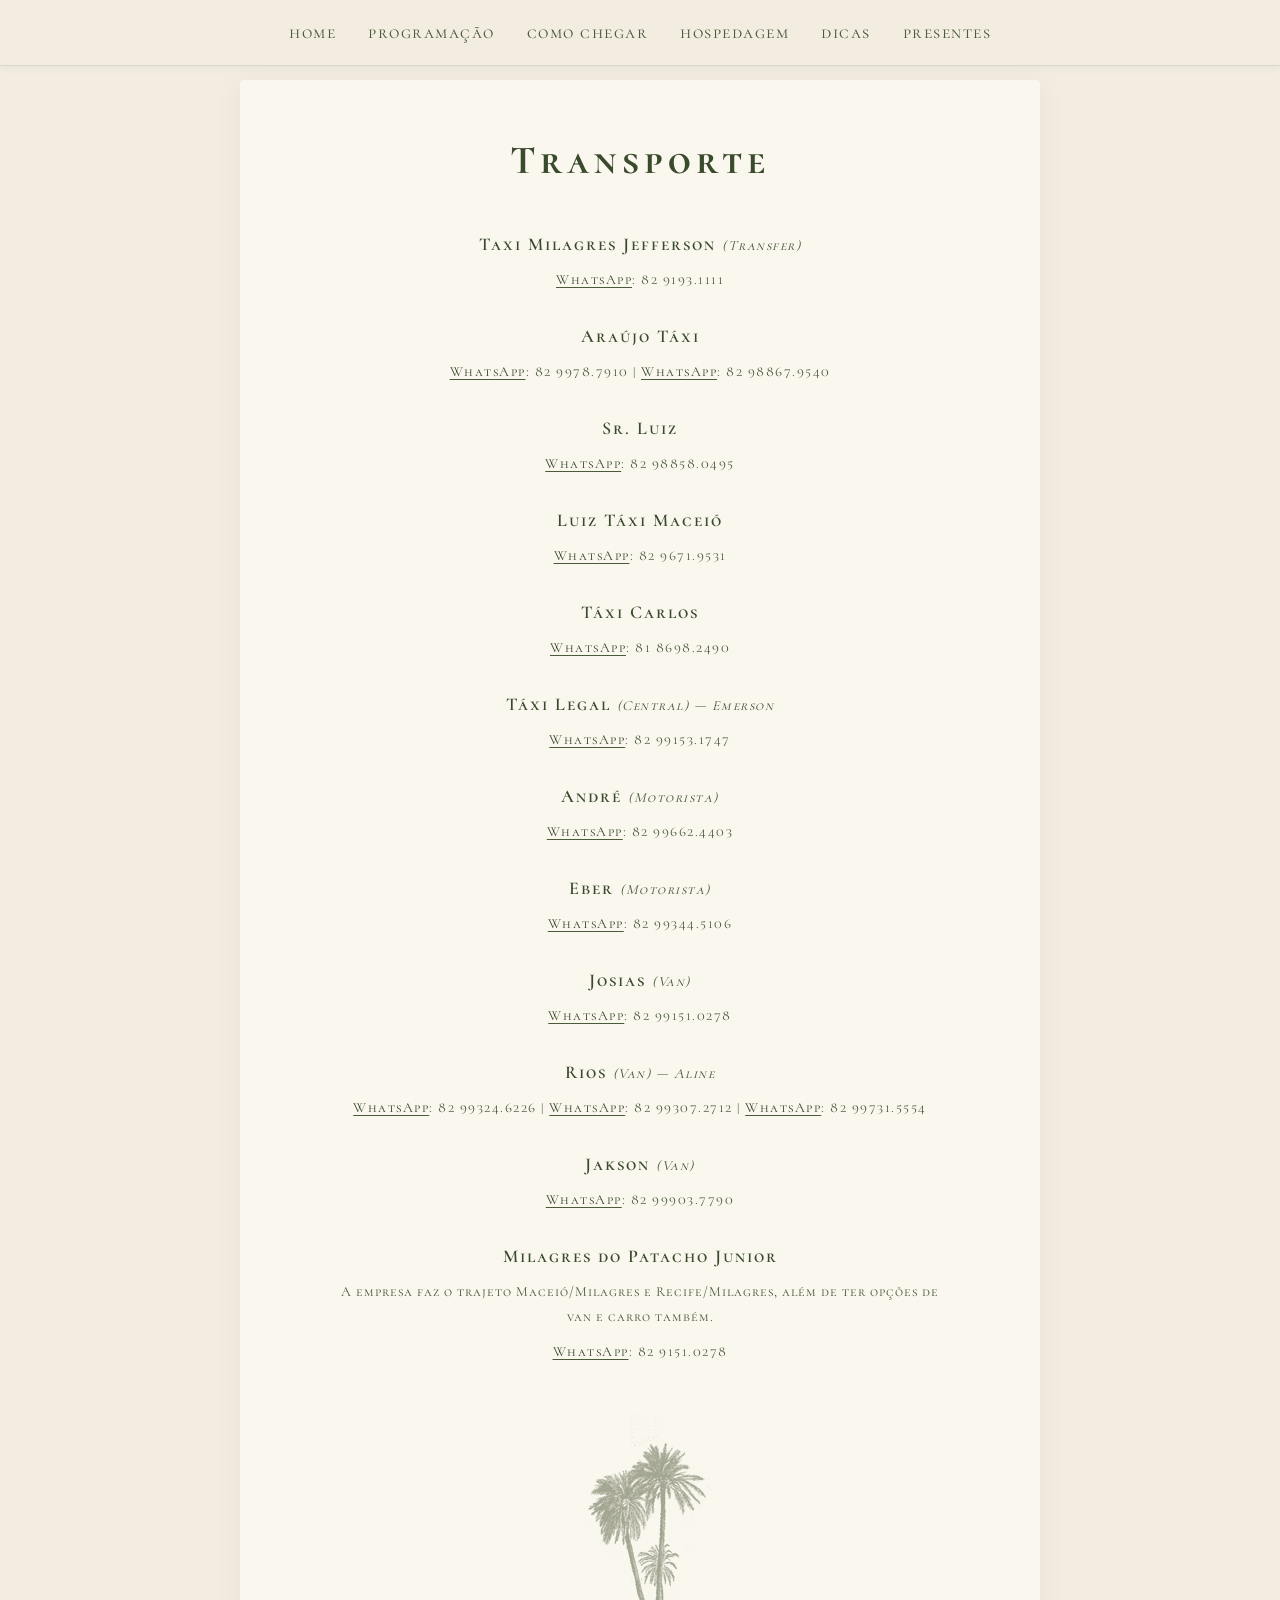
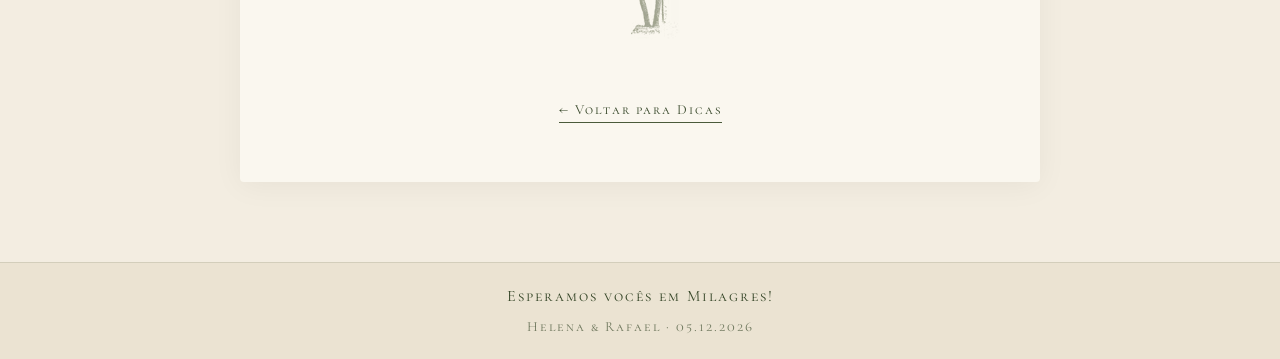
<file: transporte.html>
<!DOCTYPE html>
<html lang="pt-BR">
<head>
    <meta charset="UTF-8">
    <meta name="viewport" content="width=device-width, initial-scale=1.0">
    <title>H&R - Transporte</title>

    <!-- Google Fonts (mesmo do index.html) -->
    <link rel="preconnect" href="https://fonts.googleapis.com">
    <link rel="preconnect" href="https://fonts.gstatic.com" crossorigin>
    <link href="https://fonts.googleapis.com/css2?family=Cormorant+Garamond:ital,wght@0,300;0,400;0,500;0,600;0,700;1,300;1,400&family=Cormorant+SC:wght@300;400;500;600;700&family=Italianno&display=swap" rel="stylesheet">

    <!-- Mesmo CSS da página principal -->
    <link rel="stylesheet" href="styles.css">
</head>
<body>

    <!-- ============ NAVBAR (igual ao index) ============ -->
    <nav class="navbar">
        <ul>
            <li><a href="index.html#home">Home</a></li>
            <li><a href="index.html#programacao">Programação</a></li>
            <li><a href="index.html#como-chegar">Como Chegar</a></li>
            <li><a href="index.html#hospedagem">Hospedagem</a></li>
            <li><a href="index.html#dicas">Dicas</a></li>
            <li><a href="index.html#presentes">Presentes</a></li>
        </ul>
    </nav>

    <!-- ============ CONTEÚDO ============ -->
    <section class="pagina-interna">
        <div class="pagina-interna-container">

            <h2 class="section-title">Transporte</h2>

            <div class="pagina-interna-conteudo">
                <div class="salao-item">
                    <p class="salao-nome">Taxi Milagres Jefferson <span class="obs">(Transfer)</span></p>
                    <p class="salao-contato">
                        <a href="http://wa.me/558291931111" target="_blank" rel="noopener noreferrer">WhatsApp</a>: 82 9193.1111
                    </p>
                </div>

                <div class="salao-item">
                    <p class="salao-nome">Araújo Táxi</p>
                    <p class="salao-contato">
                        <a href="http://wa.me/558299787910" target="_blank" rel="noopener noreferrer">WhatsApp</a>: 82 9978.7910
                        |
                        <a href="http://wa.me/558298867954" target="_blank" rel="noopener noreferrer">WhatsApp</a>: 82 98867.9540
                    </p>
                </div>

                <div class="salao-item">
                    <p class="salao-nome">Sr. Luiz</p>
                    <p class="salao-contato">
                        <a href="http://wa.me/558298858049" target="_blank" rel="noopener noreferrer">WhatsApp</a>: 82 98858.0495
                    </p>
                </div>

                <div class="salao-item">
                    <p class="salao-nome">Luiz Táxi Maceió</p>
                    <p class="salao-contato">
                        <a href="http://wa.me/558296719531" target="_blank" rel="noopener noreferrer">WhatsApp</a>: 82 9671.9531
                    </p>
                </div>

                <div class="salao-item">
                    <p class="salao-nome">Táxi Carlos</p>
                    <p class="salao-contato">
                        <a href="http://wa.me/558186982490" target="_blank" rel="noopener noreferrer">WhatsApp</a>: 81 8698.2490
                    </p>
                </div>

                <div class="salao-item">
                    <p class="salao-nome">Táxi Legal <span class="obs">(Central) — Emerson</span></p>
                    <p class="salao-contato">
                        <a href="http://wa.me/558299153174" target="_blank" rel="noopener noreferrer">WhatsApp</a>: 82 99153.1747
                    </p>
                </div>

                <div class="salao-item">
                    <p class="salao-nome">André <span class="obs">(Motorista)</span></p>
                    <p class="salao-contato">
                        <a href="http://wa.me/558299662440" target="_blank" rel="noopener noreferrer">WhatsApp</a>: 82 99662.4403
                    </p>
                </div>

                <div class="salao-item">
                    <p class="salao-nome">Eber <span class="obs">(Motorista)</span></p>
                    <p class="salao-contato">
                        <a href="http://wa.me/558299344510" target="_blank" rel="noopener noreferrer">WhatsApp</a>: 82 99344.5106
                    </p>
                </div>

                <div class="salao-item">
                    <p class="salao-nome">Josias <span class="obs">(Van)</span></p>
                    <p class="salao-contato">
                        <a href="http://wa.me/558299151027" target="_blank" rel="noopener noreferrer">WhatsApp</a>: 82 99151.0278
                    </p>
                </div>

                <div class="salao-item">
                    <p class="salao-nome">Rios <span class="obs">(Van) — Aline</span></p>
                    <p class="salao-contato">
                        <a href="http://wa.me/558299324622" target="_blank" rel="noopener noreferrer">WhatsApp</a>: 82 99324.6226
                        |
                        <a href="http://wa.me/558299307271" target="_blank" rel="noopener noreferrer">WhatsApp</a>: 82 99307.2712
                        |
                        <a href="http://wa.me/558299731555" target="_blank" rel="noopener noreferrer">WhatsApp</a>: 82 99731.5554
                    </p>
                </div>

                <div class="salao-item">
                    <p class="salao-nome">Jakson <span class="obs">(Van)</span></p>
                    <p class="salao-contato">
                        <a href="http://wa.me/558299903779" target="_blank" rel="noopener noreferrer">WhatsApp</a>: 82 99903.7790
                    </p>
                </div>

                <div class="salao-item">
                    <p class="salao-nome">Milagres do Patacho Junior</p>
                    <p class="salao-descricao">A empresa faz o trajeto Maceió/Milagres e Recife/Milagres, além de ter opções de van e carro também.</p>
                    <p class="salao-contato">
                        <a href="http://wa.me/558291510278" target="_blank" rel="noopener noreferrer">WhatsApp</a>: 82 9151.0278
                    </p>
                </div>

            </div>  <!-- fim do .pagina-interna-conteudo -->

                <!-- Imagem decorativa no final -->
                <div class="pagina-interna-imagem-final">
                    <img src="img\coqueiros.avif" alt="Coqueiro">
                </div>

                <!-- Botão para voltar -->
                <div class="voltar-link">
                    <a href="index.html#dicas">← Voltar para Dicas</a>
                </div>
        
            </div>
        </div>
    </section>

    <!-- ============ FOOTER ============ -->
    <footer class="footer-fim">
    <p>Esperamos vocês em Milagres!</p>
    <p class="footer-credito">Helena & Rafael · 05.12.2026</p>
    </footer>

</body>
</html>
</file>
<file: styles.css>
/* ============================================================
   SITE CASAMENTO - HELENA E RAFAEL
   styles.css
   ============================================================
   ORGANIZAÇÃO DO ARQUIVO:
     1. Reset e variáveis globais (cores)
     2. Estilos base do body
     3. Navbar
     4. Estilos compartilhados de seções
     5. Hero (capa principal)
     6. Countdown (contagem regressiva)
     7. Programação
     8. Como Chegar
     9. Hospedagem
    10. Dicas
    11. Contato
    12. Presentes
    13. Footer
    14. Responsividade (mobile)

   DICA: para mudar as cores do site inteiro, altere apenas
   os valores das variáveis em :root (seção 1).
   ============================================================ */


/* ============================================================
   1. RESET E VARIÁVEIS GLOBAIS
   ============================================================ */
* {
    margin: 0;
    padding: 0;
    box-sizing: border-box;
}

:root {
    --bg-cream: #f3ede1;          /* fundo creme/bege claro de papel */
    --bg-cream-dark: #ebe3d2;     /* fundo um pouco mais escuro (alternância de seções) */
    --text-green: #4a5a3a;        /* verde musgo escuro - cor principal de texto */
    --text-green-dark: #3a4a2c;   /* verde mais escuro - títulos */
    --accent-green: #6b7a4a;
    --link-color: #5a6a3a;
}

html {
    scroll-behavior: smooth;
    overflow-x: hidden;
    width: 100%;
    scroll-padding-top: 80px;       /* ← novo: compensa a altura da navbar */
}

body {
    font-family: 'Cormorant SC', 'Georgia', serif;
    background-color: var(--bg-cream);
    color: var(--text-green);
    line-height: 1.6;
    letter-spacing: 1.5px;
    overflow-x: hidden;
    width: 100%;
    max-width: 100vw;
}

/* ============================================================
   2. ESTILOS BASE
   ============================================================ */
body {
    font-family: 'Cormorant SC', 'Georgia', serif;  
    background-color: var(--bg-cream);
    color: var(--text-green);
    line-height: 1.6;
    letter-spacing: 1.5px;  /* ← adicione esta linha para o espaçamento característico */
    overflow-x: hidden;
}

/* ============================================================
   3. NAVBAR
   ============================================================ */
.navbar {
    position: fixed;           /* ← mudou (era "sticky") */
    top: 0;
    left: 0;                   /* ← novo: garante alinhamento à esquerda */
    right: 0;                  /* ← novo: garante alinhamento à direita */
    width: 100%;               /* ← novo: ocupa toda a largura */
    background-color: var(--bg-cream);
    border-bottom: 1px solid rgba(74, 90, 58, 0.15);
    z-index: 1000;
    padding: 18px 40px;
    display: flex;
    justify-content: center;
    align-items: center;
    box-shadow: 0 2px 10px rgba(0, 0, 0, 0.04);   /* ← novo: sombra sutil para destacar */
}

.navbar ul {
    list-style: none;
    display: flex;
    gap: 32px;
}

.navbar ul li a {
    color: var(--text-green);
    text-decoration: none;
    font-size: 18px;
    font-weight: 400;
    letter-spacing: 1.5px;
    text-transform: lowercase;
    font-family: 'Cormorant SC', 'Georgia', serif; 
    transition: opacity 0.2s;
}

.navbar ul li a:hover {
    opacity: 0.6;
}


/* ============================================================
   4. ESTILOS COMPARTILHADOS DE SEÇÕES
   ============================================================ */
section {
    padding: 80px 40px;
    position: relative;
}

.section-title {
    font-family: 'Cormorant SC', 'Georgia', serif; 
    font-size: 40px;
    color: var(--text-green-dark);
    text-align: center;
    font-weight: 700;
    margin-bottom: 50px;
    line-height: 1;
    letter-spacing: 5px;
}

/* ============================================================
   5. HERO - PARTE 1 (BANNER COM IMAGEM DE FUNDO)
   ============================================================ */
  .hero-banner {
    background-image: url('img_fundo_identidade_visual.png');
    background-size: cover;
    background-position: center;
    background-repeat: no-repeat;

    /* Altura total: ajuste conforme quiser */
    min-height: 100vh;

    /* Centraliza o overlay */
    display: flex;
    justify-content: center;
    align-items: center;

    /* Espaço em cima e embaixo (mostra parte da imagem) */
    padding: 120px 20px;
}

.hero-banner-overlay {
    background-color: rgba(243, 237, 225, 0.75);  /* creme com 75% de opacidade */
    backdrop-filter: blur(2px);                    /* leve desfoque atrás (opcional) */
    padding: 60px 80px;
    text-align: center;
    max-width: 600px;
    width: 100%;
    border-radius: 4px;
}

.hero-banner-overlay h1 {
    font-family: 'Cormorant SC', 'Georgia', serif;
    font-size: 72px;
    font-style: normal;
    font-weight: 400;
    color: var(--text-green-dark);
    line-height: 1.1;
    margin-bottom: 30px;
    letter-spacing: 3px;
}

.hero-banner-overlay .date {
    font-family: 'Cormorant SC', 'Georgia', serif;
    font-size: 22px;
    color: var(--text-green);
    margin-bottom: 8px;
    letter-spacing: 2px;
}

.hero-banner-overlay .location {
    font-family: 'Cormorant SC', 'Georgia', serif;
    font-size: 20px;
    color: var(--text-green);
    letter-spacing: 2px;
}


/* ============================================================
   5b. HERO - PARTE 2 (MENSAGEM NO CORPO DO SITE)
   ============================================================ */
.hero-message {
    background-color: var(--bg-cream);
    padding: 80px 20px 30px 20px;
    text-align: center;
    max-width: 800px;
    margin: 0 auto;
    position: relative;
}

.hero-message .message {
    font-family: 'Cormorant SC', 'Georgia', serif;
    font-size: 18px;
    color: var(--text-green);
    line-height: 1.9;
    margin-bottom: 18px;
    font-weight: 400;
    letter-spacing: 2px;
    font-style: normal;  /* removido o italic, pois Cormorant SC já tem visual próprio */
}

.hero-message .signature {
    font-family: 'Cormorant Garamond', 'Georgia', serif;
    font-size: 18px;
    font-style: italic;
    font-weight: 400;
    color: var(--text-green-dark);
    margin-top: 25px;
    letter-spacing: 1px;
}

/* Coqueiro decorativo */
.coqueiro {
    position: absolute;
    right: 5%;
    bottom: 0;
    width: 166px;
    height: auto;
    opacity: 0.9;
}

/* ============================================================
   6. COUNTDOWN (CONTAGEM REGRESSIVA)
   ============================================================ */
.countdown-section {
    text-align: center;
    padding: 20px 40px 40px;
    background-color: var(--bg-cream);
}

.countdown-section h3 {
    font-family: 'Cormorant SC', 'Georgia', serif;
    font-size: 30px;
    color: var(--text-green-dark);
    font-weight: 400;
    margin-bottom: 20px;
    letter-spacing: 2px;
}

.countdown {
    display: flex;
    justify-content: center;
    gap: 30px;
    margin-top: 20px;
}

.countdown-item {
    text-align: center;
}

.countdown-item .number {
    font-family: 'Cormorant SC', 'Georgia', serif;
    font-size: 30px;
    color: var(--text-green-dark);
    font-weight: 300;
    display: block;
    letter-spacing: 1px;
}

.countdown-item .label {
    font-family: 'Cormorant SC', 'Georgia', serif;
    font-size: 15px;
    color: var(--text-green);
    text-transform: lowercase;
    letter-spacing: 2px;
}


/* ============================================================
   7. PROGRAMAÇÃO
   ============================================================ */
.programacao {
    background-color: var(--bg-cream);  /* ← agora usa o fundo creme do site */
    padding: 80px 40px;                  /* espaço externo (fora do retângulo branco) */
    position: relative;
}

/* Container da timeline */
.program-timeline {
    max-width: 900px;
    margin: 0 auto;
    position: relative;
    padding: 60px 40px;
    background-color: #faf7ef;
    border-radius: 4px;
    box-shadow: 0 4px 30px rgba(0, 0, 0, 0.05);
}

/* Wrapper que contém só os itens da timeline (não o título) */
.program-timeline-items {
    position: relative;
}

/* Linha vertical: começa na primeira bolinha e termina na última */
.program-timeline-items::before {
    content: "";
    position: absolute;
    top: 50px;        /* alinha com o topo da primeira bolinha */
    bottom: 50px;     /* termina antes do fim do último item (alinhado com a última bolinha) */
    left: 50%;
    width: 1px;
    background-color: rgba(107, 122, 74, 0.4);
    transform: translateX(-50%);
}

/* Linha vertical central */
.timeline-line {
    position: absolute;
    top: 0;
    bottom: 0;
    left: 50%;
    width: 2px;
    background-color: rgba(107, 122, 74, 0.4);
    transform: translateX(-50%);
    display: none;
}

/* Item de programa (cada evento) */
.program-item {
    position: relative;
    width: 50%;
    padding: 40px;
    box-sizing: border-box;
}

/* Item à esquerda */
.program-item-left {
    margin-right: auto;
    text-align: right;
    padding-right: 60px;
}

/* Item à direita */
.program-item-right {
    margin-left: 50%;
    text-align: left;
    padding-left: 60px;
    margin-top: -40px;  /* aproxima do item anterior */
}

/* Bolinha (ponto na linha) */
.program-dot {
    position: absolute;
    top: 50px;
    width: 15px;
    height: 15px;
    background-color: var(--text-green);
    border-radius: 50%;
    z-index: 2;
}

.program-item-left .program-dot {
    right: -7.5px;  /* posiciona em cima da linha (lado direito do item esquerdo) */
}

.program-item-right .program-dot {
    left: -7.5px;  /* posiciona em cima da linha (lado esquerdo do item direito) */
}

/* Conteúdo de cada evento */
.program-content h3 {
    font-family: 'Cormorant SC', 'Georgia', serif;
    font-size: 25px;
    color: var(--text-green-dark);
    font-weight: 500;
    margin-bottom: 25px;
    letter-spacing: 2px;
    font-weight: 700;
}

.program-content .day,
.program-content .date-line,
.program-content .time {
    font-family: 'Cormorant SC', 'Georgia', serif;
    font-size: 18px;
    color: var(--text-green);
    margin-bottom: 0px;
    letter-spacing: 1px;
}

.program-content .date-line {
    font-weight: 700;
    font-size: 20px;
}

.program-content .place {
    font-family: 'Cormorant SC', 'Georgia', serif;
    font-size: 20px;
    color: var(--text-green-dark);
    margin: 18px 0;
    letter-spacing: 1px;
    font-weight: 700;
}

/* Link discreto no nome do local */
.program-content .place a {
    color: inherit;                    /* herda a cor verde escura do <p> */
    text-decoration: none;             /* sem sublinhado por padrão */
    border-bottom: 1px solid rgba(74, 90, 58, 0.3);  /* linha fina e sutil */
    padding-bottom: 2px;
    transition: border-color 0.2s, opacity 0.2s;
}

.program-content .place a:hover {
    border-bottom-color: var(--text-green);  /* linha fica mais visível */
    opacity: 0.8;
}

.program-content .place a:visited {
    color: inherit;                    /* mantém a cor mesmo após visitar */
}

.program-content .traje {
    font-family: 'Cormorant SC', 'Georgia', serif;
    font-size: 15px;
    color: var(--text-green);
    line-height: 1.5;
    letter-spacing: 1px;
    margin-top: 20px;
}




/* ============================================================
   8. COMO CHEGAR
   ============================================================ */
.como-chegar {
    background-color: var(--bg-cream);
    padding: 90px 40px;
}

.como-chegar-content {
    max-width: 800px;
    margin: 0 auto;
    text-align: center;
}

.como-chegar-text p {
    font-family: 'Cormorant SC', 'Georgia', serif;
    letter-spacing: 1.5px;
    font-size: 18px;
    color: var(--text-green);
    line-height: 1.8;
    margin-bottom: 18px;
}


/* ============================================================
   9. HOSPEDAGEM
   ============================================================ */
.hospedagem {
    background-color: var(--bg-cream);
    padding: 90px 40px;
    position: relative;
}

/* Container principal: tudo centralizado em uma coluna */
.hospedagem-content {
    max-width: 600px;
    margin: 0 auto;
    text-align: center;
}

/* Cada grupo (coqueiros + lista) */
.hospedagem-grupo {
    margin-bottom: 60px;  /* espaço entre os grupos */
}

.hospedagem-grupo:last-child {
    margin-bottom: 0;
}

/* Fila de mini coqueiros */
.coqueiros-fila {
    display: flex;
    justify-content: center;
    align-items: flex-end;
    gap: 4px;
    margin-bottom: 30px;
}

.coqueiros-fila img {
    height: 40px;        /* tamanho de cada coqueiro - ajuste se necessário */
    width: auto;
}

/* Lista de pousadas */
.hospedagem-lista {
    list-style: none;
    padding: 0;
}

.hospedagem-lista li {
    margin-bottom: 10px;
}

/* Estilo do link (texto da pousada) */
.hospedagem-lista li a {
    font-family: 'Cormorant SC', 'Georgia', serif;
    font-size: 18px;
    color: var(--text-green-dark);       /* ← cor verde do site, não azul */
    letter-spacing: 2px;
    text-decoration: underline;
    text-underline-offset: 4px;
    text-decoration-thickness: 1px;
    text-decoration-color: var(--text-green);
    transition: opacity 0.2s;            /* efeito suave no hover */
}

/* Hover (quando passar o mouse) */
.hospedagem-lista li a:hover {
    opacity: 0.6;                        /* fica levemente desbotado */
}

/* Cores em outros estados (visited = já visitado, active = clicando agora) */
.hospedagem-lista li a:visited {
    color: var(--text-green-dark);       /* mantém a cor verde mesmo após visitar */
}

.hospedagem-lista li a:active {
    color: var(--text-green-dark);       /* mantém a cor verde ao clicar */
}


/* Ícone de van ao lado do nome do hotel */
.van-icon {
    display: inline-block;
    width: 25px;
    height: 25px;
    margin-left: 8px;
    color: var(--text-green);    /* herdada pelo SVG */
    vertical-align: -8px;        /* alinha melhor com a linha de texto */
    opacity: 0.75;               /* deixa mais sutil */
}

.van-icon img {
    width: 100%;
    height: 100%;
    display: block;
    object-fit: contain;   /* mantém proporção da imagem */
}

/* Legenda da van no rodapé da seção */
.hospedagem-legenda {
    font-family: 'Cormorant SC', 'Georgia', serif;
    font-size: 13px;
    color: var(--text-green);
    letter-spacing: 1.5px;
    text-align: center;
    margin-top: 60px;
    font-style: italic;
    line-height: 1.6;
    opacity: 0.9;
}

.hospedagem-legenda .van-icon {
    margin-left: 0;
    margin-right: 6px;
    opacity: 1;
    vertical-align: -6px;
    width: 25px;
    height: 25px;
}


/* ============================================================
   10. DICAS
   ============================================================ */
.dicas {
    background-color: var(--bg-cream);   /* fundo creme do site */
    padding: 80px 40px;
    position: relative;
}

/* Bloco branco central (igual ao .program-timeline) */
.dicas-container {
    max-width: 900px;
    margin: 0 auto;
    padding: 60px 40px;
    background-color: #faf7ef;
    border-radius: 4px;
    box-shadow: 0 4px 30px rgba(0, 0, 0, 0.05);
}

/* Container dos cards (flexbox em vez de grid) */
.dicas-grid {
    display: flex;
    flex-wrap: wrap;             /* permite que os cards quebrem para a próxima linha */
    justify-content: center;     /* centraliza os cards em cada linha */
    gap: 30px;
    max-width: 900px;
    margin: 0 auto;
}

/* Cada card individual */
.dica-card {
    width: 180px;
    height: 180px;
    border: 1.5px solid rgba(107, 122, 74, 0.4);  /* borda fina verde */
    display: flex;
    flex-direction: column;
    align-items: center;
    justify-content: space-between;
    padding: 20px 15px;
    background-color: #faf7ef;
    transition: transform 0.2s, box-shadow 0.2s;
}

.dica-card-link {
    text-decoration: none;
    color: inherit;
    display: block;
}

.dica-card-link:hover .dica-card {
    transform: translateY(-3px);
    box-shadow: 0 4px 15px rgba(0, 0, 0, 0.08);
}

.dica-card-link:visited {
    color: inherit;
}

/* Ícone do card */
.dica-card-icon {
    flex: 1;
    display: flex;
    align-items: center;
    justify-content: center;
    width: 100%;
}

.dica-card-icon img {
    max-width: 80px;
    max-height: 80px;
    width: auto;
    height: auto;
}

/* Label embaixo do card */
.dica-card-label {
    font-family: 'Cormorant SC', 'Georgia', serif;
    font-size: 16px;
    color: var(--text-green-dark);
    letter-spacing: 2px;
    text-align: center;
    margin: 0;
}




/* ============================================================
   12. PRESENTES
   ============================================================ */
.presentes {
    background-color: var(--bg-cream);   /* ← mudou: agora é igual ao resto do site */
    padding: 90px 40px;
    text-align: center;
}

/* Texto introdutório */
.presentes-intro {
    font-family: 'Cormorant SC', 'Georgia', serif;
    font-size: 16px;
    color: var(--text-green);
    line-height: 1.9;
    letter-spacing: 1.5px;
    max-width: 650px;
    margin: 0 auto 50px auto;
}

/* Container do botão */
.presentes-blocos {
    display: flex;
    justify-content: center;
    margin: 0 auto;
}

/* Botão único e discreto */
.presentes-bloco {
    display: inline-block;
    font-family: 'Cormorant SC', 'Georgia', serif;
    font-size: 14px;
    color: var(--text-green-dark);
    letter-spacing: 3px;
    text-decoration: none;
    padding: 12px 30px;
    border: 1px solid var(--text-green);
    border-radius: 2px;
    background-color: transparent;
    transition: background-color 0.2s, color 0.2s;
}

.presentes-bloco:hover {
    background-color: var(--text-green-dark);
    color: var(--bg-cream);
}

.presentes-bloco:visited {
    color: var(--text-green-dark);
}

.presentes-bloco:visited:hover {
    color: var(--bg-cream);
}

/* Endereço no final */
.presentes-endereco {
    margin-top: 70px;
    font-family: 'Cormorant SC', 'Georgia', serif;
    color: var(--text-green);
    letter-spacing: 1.5px;
    line-height: 1.9;
}

.presentes-endereco p {
    font-size: 15px;
    margin: 4px 0;
}



/* ============================================================
   13. FOOTER
   ============================================================ */
.footer-fim {
    background-color: var(--bg-cream-dark);   /* ← mudou (era var(--bg-cream)) */
    border-top: 1px solid rgba(74, 90, 58, 0.15);
    text-align: center;
    padding: 15px 15px;
}

.footer-fim p {
    font-family: 'Cormorant SC', 'Georgia', serif;
    font-size: 16px;
    color: var(--text-green-dark);
    letter-spacing: 2px;
    margin: 6px 0;
}

.footer-fim .footer-credito {
    font-size: 14px;
    opacity: 0.7;
}    


/* ============================================================
   15. PÁGINAS INTERNAS (Salão, Restaurantes, Passeios, Transporte)
   ============================================================ */
.pagina-interna {
    background-color: var(--bg-cream);
    padding: 80px 40px;
    min-height: 70vh;
}

.pagina-interna-container {
    max-width: 800px;
    margin: 0 auto;
    padding: 60px 40px;
    background-color: #faf7ef;
    border-radius: 4px;
    box-shadow: 0 4px 30px rgba(0, 0, 0, 0.05);
    text-align: center;
}

/* Ícones decorativos no topo da página */
.pagina-interna-icones {
    display: flex;
    justify-content: center;
    align-items: flex-end;
    gap: 8px;
    margin: 30px 0 50px 0;
}

.pagina-interna-icones img {
    max-height: 80px;
    width: auto;
}

/* Conteúdo */
.pagina-interna-conteudo {
    margin-top: 30px;
}

/* Título de cada cidade (Milagres, Maceió) */
.cidade-titulo {
    font-family: 'Cormorant SC', 'Georgia', serif;  /* ← mudou */
    font-size: 24px;                                  /* ← mudou (era 50px) */
    color: var(--text-green-dark);
    font-weight: 900;                                 /* ← mudou (era 400) */
    letter-spacing: 3px;                              /* ← novo */
    margin: 50px 0 30px 0;
    line-height: 1;
}

.cidade-titulo:first-child {
    margin-top: 0;
}

/* Cada salão individual */
.salao-item {
    margin-bottom: 30px;
}

.salao-nome {
    font-family: 'Cormorant SC', 'Georgia', serif;
    font-size: 18px;
    color: var(--text-green-dark);
    font-weight: 600;
    letter-spacing: 2px;
    margin-bottom: 8px;
}

.salao-contato {
    font-family: 'Cormorant SC', 'Georgia', serif;
    font-size: 14px;
    color: var(--text-green);
    letter-spacing: 1.5px;
    line-height: 1.8;
    margin: 0;
}

/* Links dos contatos (Instagram, WhatsApp) */
.salao-contato a {
    color: var(--text-green-dark);
    text-decoration: underline;
    text-underline-offset: 3px;
    text-decoration-thickness: 1px;
    text-decoration-color: var(--text-green);
    transition: opacity 0.2s;
}

.salao-contato a:visited {
    color: var(--text-green-dark);
}

.salao-contato a:hover {
    opacity: 0.6;
}

/* Texto de introdução no topo da página */
.intro-texto {
    font-family: 'Cormorant SC', 'Georgia', serif;
    font-size: 16px;
    color: var(--text-green);
    line-height: 1.9;
    letter-spacing: 1.5px;
    text-align: center;
    margin: 0 auto 40px auto;
    max-width: 650px;
    font-style: normal;
}

/* Descrição de cada estabelecimento */
.salao-descricao {
    font-family: 'Cormorant SC', 'Georgia', serif;
    font-size: 14px;
    color: var(--text-green);
    line-height: 1.8;
    letter-spacing: 1px;
    margin: 8px auto 10px auto;
    max-width: 600px;
    text-align: center;
}

/* Texto de observação (ex: "necessário reservar") */
.obs {
    font-family: 'Cormorant SC', 'Georgia', serif;
    font-size: 14px;
    font-weight: 400;
    color: var(--text-green);
    letter-spacing: 1.5px;
    font-style: italic;
}

/* Subtítulo dentro de um item (ex: "Para contratar:") */
.salao-subnome {
    font-family: 'Cormorant SC', 'Georgia', serif;
    font-size: 13px;
    font-style: italic;
    color: var(--text-green);
    letter-spacing: 1.5px;
    margin: 12px 0 6px 0;
    text-align: center;
}

/* Imagem decorativa no final da página */
.pagina-interna-imagem-final {
    text-align: center;
    margin-top: 50px;
}

.pagina-interna-imagem-final img {
    max-width: 200px;     /* tamanho máximo - ajuste como quiser */
    height: auto;
}

/* Link de voltar */
.voltar-link {
    text-align: center;
    margin-top: 40px;
}

.voltar-link a {
    font-family: 'Cormorant SC', 'Georgia', serif;
    font-size: 14px;
    color: var(--text-green-dark);
    text-decoration: none;
    letter-spacing: 2px;
    border-bottom: 1px solid var(--text-green);
    padding-bottom: 4px;
    transition: opacity 0.2s;
}

.voltar-link a:visited {
    color: var(--text-green-dark);
}

.voltar-link a:hover {
    opacity: 0.6;
}


/* ============================================================
   14. RESPONSIVIDADE (MOBILE) - GERAL DO SITE
   ============================================================ */

/* ============ TABLET / MOBILE GRANDE (até 768px) ============ */
@media (max-width: 768px) {

    /* Seções gerais - menos padding lateral */
    section {
        padding: 60px 20px;
    }

    /* ============ NAVBAR ============ */
    .navbar {
        padding: 12px 15px;
    }
    .navbar ul {
        gap: 14px;
        flex-wrap: wrap;          /* deixa quebrar linha se precisar */
        justify-content: center;
    }
    .navbar ul li a {
        font-size: 13px;
        letter-spacing: 1px;
    }

    /* ============ TÍTULOS DAS SEÇÕES ============ */
    .section-title {
        font-size: 28px;
        letter-spacing: 3px;
        margin-bottom: 35px;
    }

    /* ============ HERO BANNER ============ */
    .hero-banner {
        padding: 60px 15px;
        min-height: 85vh;
    }
    .hero-banner-overlay {
        padding: 40px 25px;
        max-width: 100%;
    }
    .hero-banner-overlay h1 {
        font-size: 48px;
        letter-spacing: 2px;
        margin-bottom: 20px;
    }
    .hero-banner-overlay .date {
        font-size: 18px;
    }
    .hero-banner-overlay .location {
        font-size: 16px;
    }

    /* ============ HERO MENSAGEM ============ */
    .hero-message {
        padding: 50px 20px 20px 20px;
    }
    .hero-message .message {
        font-size: 16px;
        letter-spacing: 1.5px;
    }

    /* ============ COUNTDOWN ============ */
    .countdown-section {
        padding: 20px 15px 30px;
    }
    .countdown-section h3 {
        font-size: 24px;
    }
    .countdown {
        gap: 15px;
    }
    .countdown-item .number {
        font-size: 26px;
    }
    .countdown-item .label {
        font-size: 12px;
        letter-spacing: 1.5px;
    }

    /* ============ PROGRAMAÇÃO (timeline vira coluna única) ============ */
    .programacao {
        padding: 60px 15px;
    }
    .program-timeline {
        padding: 40px 20px;
    }
    /* Esconde a linha vertical e as bolinhas no mobile */
    .program-timeline-items::before {
        display: none;
    }
    .program-dot {
        display: none;
    }
    /* Itens viram coluna única, centralizada */
    .program-item,
    .program-item-left,
    .program-item-right {
        width: 100% !important;
        text-align: center !important;
        padding: 30px 10px !important;
        margin: 0 !important;
    }
    /* Separador visual entre eventos */
    .program-item + .program-item {
        border-top: 1px solid rgba(74, 90, 58, 0.15);
        padding-top: 35px !important;
        margin-top: 15px !important;
    }
    .program-content h3 {
        font-size: 22px;
    }
    .program-content .day,
    .program-content .date-line,
    .program-content .time {
        font-size: 16px;
    }
    .program-content .place {
        font-size: 18px;
    }
    .program-content .traje {
        font-size: 14px;
    }

    /* ============ COMO CHEGAR ============ */
    .como-chegar {
        padding: 60px 20px;
    }
    .como-chegar-text p {
        font-size: 16px;
    }

    /* ============ HOSPEDAGEM ============ */
    .hospedagem {
        padding: 60px 20px;
    }
    .hospedagem-content {
        max-width: 100%;
    }
    .hospedagem-grupo {
        margin-bottom: 50px;
    }
    .hospedagem-lista li a {
        font-size: 16px;
    }
    .van-icon {
        width: 20px;
        height: 20px;
        vertical-align: -5px;
    }
    .hospedagem-legenda {
        font-size: 12px;
        margin-top: 40px;
    }

    /* ============ DICAS ============ */
    .dicas {
        padding: 60px 15px;
    }
    .dicas-container {
        padding: 40px 20px;
    }
    .dicas-grid {
        gap: 18px;
    }
    .dica-card {
        width: 140px;
        height: 140px;
        padding: 15px 10px;
    }
    .dica-card-icon img {
        max-width: 55px;
        max-height: 55px;
    }
    .dica-card-label {
        font-size: 12px;
        letter-spacing: 1.5px;
    }

    /* ============ PRESENTES ============ */
    .presentes {
        padding: 60px 20px;
    }
    .presentes-intro {
        font-size: 15px;
    }
    .presentes-endereco p {
        font-size: 14px;
    }

    /* ============ FOOTER ============ */
    .footer-fim p {
        font-size: 14px;
        letter-spacing: 1.5px;
    }
    .footer-fim .footer-credito {
        font-size: 12px;
    }

    /* ============ PÁGINAS INTERNAS (Salão, Restaurantes, etc) ============ */
    .pagina-interna {
        padding: 60px 15px;
    }
    .pagina-interna-container {
        padding: 40px 20px;
    }
    .salao-nome {
        font-size: 16px;
    }
    .salao-descricao,
    .salao-contato {
        font-size: 13px;
    }
    .intro-texto {
        font-size: 14px;
    }
    .cidade-titulo {
        font-size: 20px;
    }
    html {
    scroll-padding-top: 120px;
    }

}



/* ============ MOBILE PEQUENO (até 400px) ============ */
@media (max-width: 400px) {

    /* Navbar ainda mais compacto */
    .navbar ul {
        gap: 8px;
    }
    .navbar ul li a {
        font-size: 12px;
        letter-spacing: 0.8px;
    }

    /* Hero h1 menor */
    .hero-banner-overlay h1 {
        font-size: 38px;
    }
    .hero-banner-overlay {
        padding: 30px 18px;
    }

    /* Título de seção menor */
    .section-title {
        font-size: 24px;
        letter-spacing: 2.5px;
    }

    /* Countdown mais apertado */
    .countdown {
        gap: 10px;
    }
    .countdown-item .number {
        font-size: 22px;
    }
    .countdown-item .label {
        font-size: 11px;
    }

    /* Dicas - cards ainda menores */
    .dica-card {
        width: 120px;
        height: 120px;
    }
    .dica-card-icon img {
        max-width: 48px;
        max-height: 48px;
    }
    .dica-card-label {
        font-size: 11px;
    }
    html {
    scroll-padding-top: 110px;     /* navbar mobile pode quebrar em 2 linhas, dá mais espaço */
    }

}
</file>
